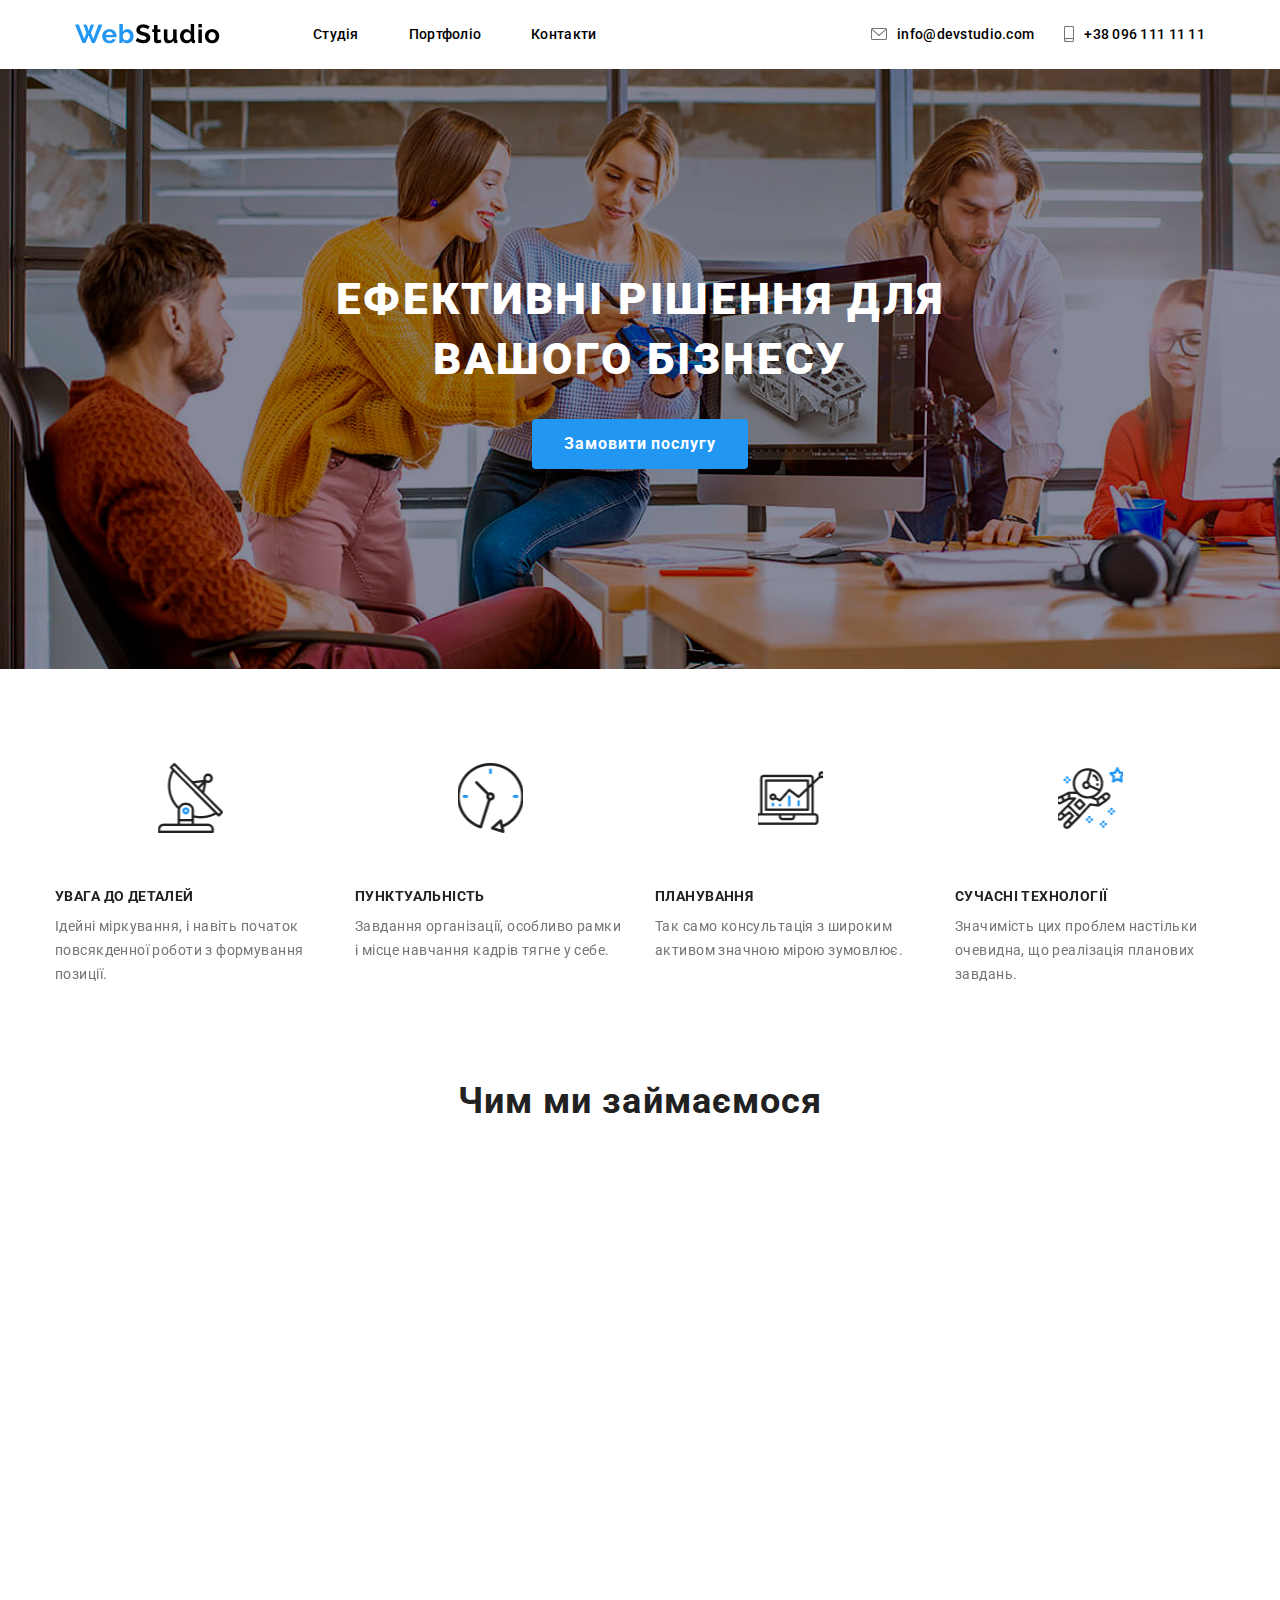
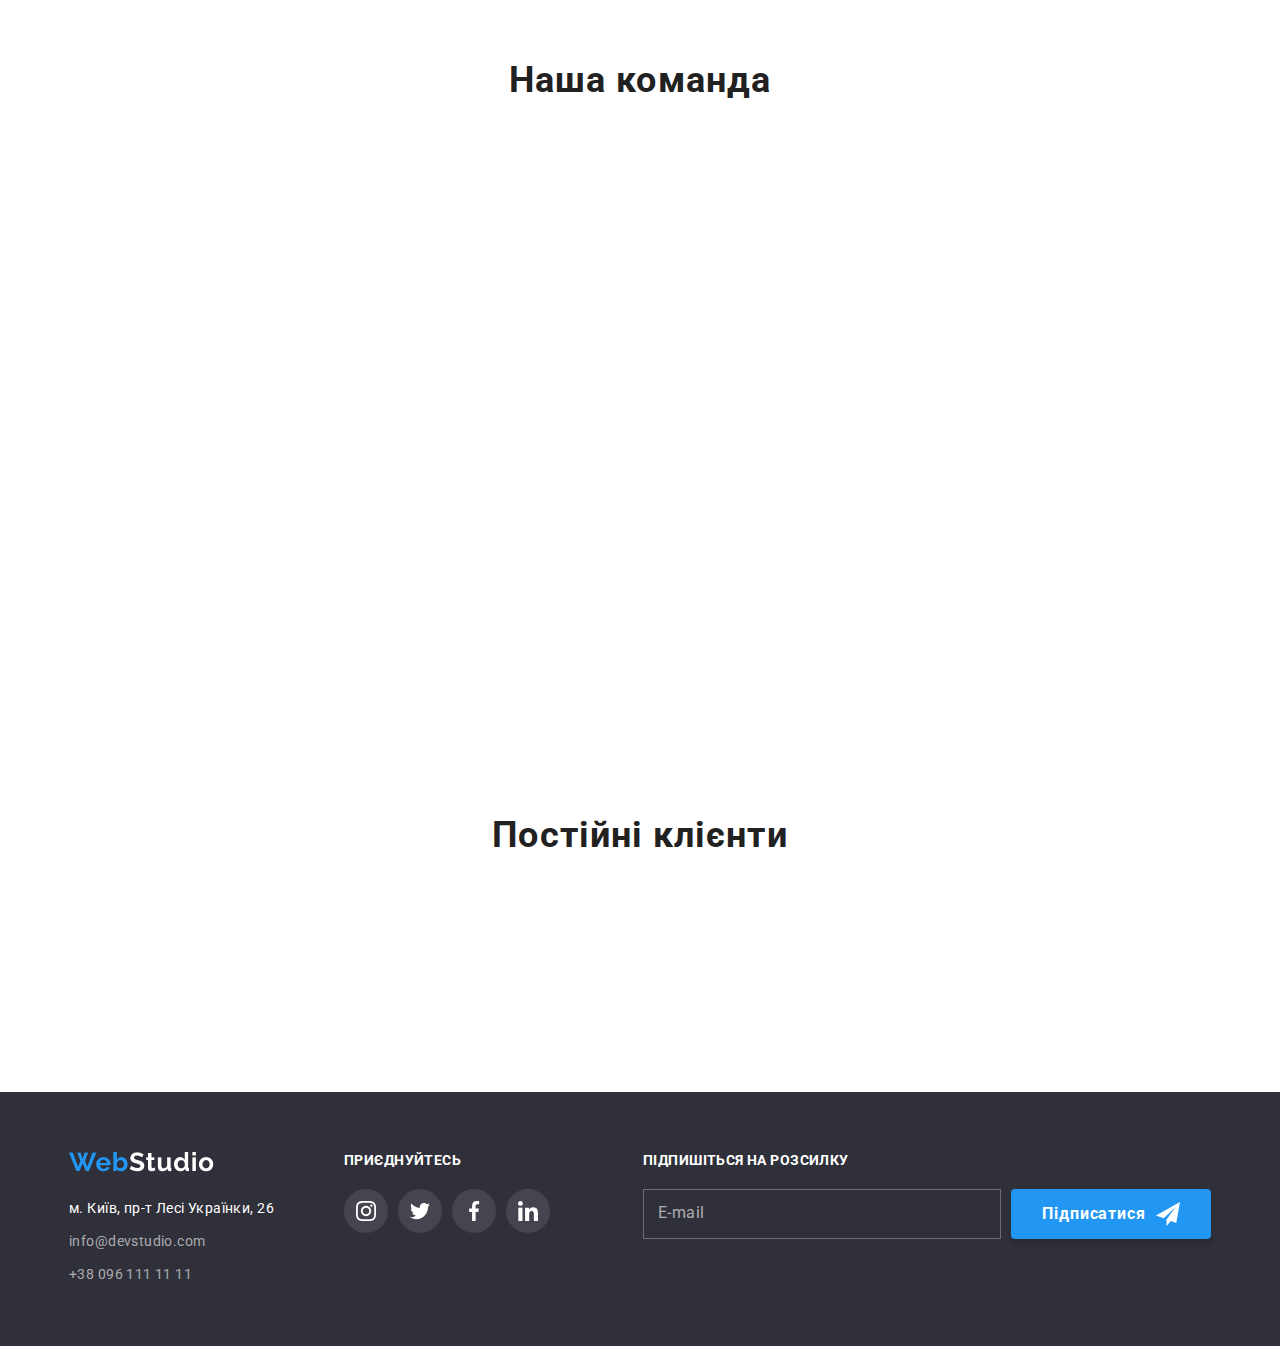
<file: index.html>
<!DOCTYPE html>
<html lang="en">

<head>
    <meta charset="UTF-8">
    <meta name="viewport" content="width=device-width, initial-scale=1.0">
    <title>WebStudioc:\Users\khrys\Downloads\Homework-15 HomePage</title>
    <link rel="stylesheet" href="https://unpkg.com/aos@next/dist/aos.css" />
    <link rel="stylesheet" href="./css/style.css">
</head>

<body>
    <header class="header">
        <div class="header_container">
            <div class="header_leftside">
                <img class="header_leftside--image" src="./images/WebStudio-Logo.png" alt="logo">
                <ul class="header_navigation">
                    <li class="header_navigation--item"><a href="#">Студія</a></li>
                    <li class="header_navigation--item"><a href="./pages/portfolio.html">Портфоліо</a></li>
                    <li class="header_navigation--item"><a href="#our_team">Контакти</a></li>
                </ul>
            </div>
            <div class="header_rigthside">
                <div class="header_rigthside--first">
                    <svg width="16" height="12" viewBox="0 0 16 12" fill="none" xmlns="http://www.w3.org/2000/svg">
                        <path
                            d="M14.5 0H1.50001C0.672854 0 0 0.672853 0 1.50001V10.5C0 11.3271 0.672854 12 1.50001 12H14.5C15.3271 12 16 11.3271 16 10.5V1.50001C16 0.672853 15.3271 0 14.5 0ZM14.5 0.999994C14.5679 0.999994 14.6325 1.01409 14.6916 1.0387L8 6.83838L1.30833 1.0387C1.36742 1.01412 1.43204 0.999994 1.49998 0.999994H14.5ZM14.5 11H1.50001C1.22414 11 0.999996 10.7759 0.999996 10.5V2.09521L7.67236 7.87792C7.76661 7.95944 7.8833 7.99999 8 7.99999C8.1167 7.99999 8.23339 7.95948 8.32764 7.87792L15 2.09521V10.5C15 10.7759 14.7759 11 14.5 11Z"
                            fill="#757575" />
                    </svg>
                    <a href="mailto:info@devstudio.com">info@devstudio.com</a>
                </div>
                <div class="header_rigthside--first">
                    <svg width="10" height="16" viewBox="0 0 10 16" fill="none" xmlns="http://www.w3.org/2000/svg">
                        <path
                            d="M8.5 0H1.5C0.672848 0 0 0.672848 0 1.5V14.5C0 15.3272 0.672848 16 1.5 16H8.5C9.32715 16 10 15.3272 10 14.5V1.5C10 0.672848 9.32715 0 8.5 0ZM1.5 1H8.5C8.77588 1 9 1.22412 9 1.5V12H1V1.5C1 1.22412 1.22412 1 1.5 1ZM8.5 15H1.5C1.22412 15 1 14.7759 1 14.5V13H9V14.5C9 14.7759 8.77588 15 8.5 15Z"
                            fill="#757575" />
                        <path
                            d="M2.35355 13.7389C2.54882 13.9213 2.54882 14.2169 2.35355 14.3992C2.15828 14.5816 1.84172 14.5816 1.64645 14.3992C1.45118 14.2169 1.45118 13.9213 1.64645 13.7389C1.84172 13.5566 2.15828 13.5566 2.35355 13.7389Z"
                            fill="#757575" />
                    </svg>

                    <a href="tel:+380961111111">+38 096 111 11 11</a>
                </div>
                <div class="header_mobile--menu">
                    <img src="./images/wsmenu-burger.svg" alt="Menu">
                    <div class="header_mobile--menu--list">
                        <ul>
                            <li>Студія</li>
                            <li>Портфоліо</li>
                            <li>Контакти</li>
                        </ul>
                    </div>
                </div>
               
            </div>
        </div>
    </header>
    <main class="main">
        <section class="main_first--section">
            <div class="main_container">
                <h1 class="main_first--title">Ефективні рішення для вашого бізнесу</h1>
                <div class="main_first-btn--wrapper">
                    <button class="main_first--button" data-modal-open>Замовити послугу</button>
                </div>
            </div>
        </section>
        <section class="main_second--section">
            <div class="main_container">
                <div class="main_second-cards--wrapper">
                    <div data-aos="fade-up"
                data-aos-anchor-placement="top-bottom" class="main_second--card">
                    <h6 class="main_second--title">УВАГА ДО ДЕТАЛЕЙ</h6>
                    <p class="main_second--text">Ідейні міркування, і навіть початок повсякденної роботи з формування
                        позиції.</p>
                </div>
                <div data-aos="fade-up"
                data-aos-anchor-placement="top-bottom" class="main_second--card">
                    <h6 class="main_second--title">ПУНКТУАЛЬНІСТЬ</h6>
                    <p class="main_second--text">Завдання організації, особливо рамки і місце навчання кадрів тягне у
                        себе.</p>
                </div>
                <div data-aos="fade-up"
                data-aos-anchor-placement="top-bottom" class="main_second--card">
                    <h6 class="main_second--title">ПЛАНУВАННЯ</h6>
                    <p class="main_second--text">Так само консультація з широким активом значною мірою зумовлює.</p>
                </div>
                <div data-aos="fade-up"
                data-aos-anchor-placement="top-bottom" class="main_second--card">
                    <h6 class="main_second--title">СУЧАСНІ ТЕХНОЛОГІЇ</h6>
                    <p class="main_second--text">Значимість цих проблем настільки очевидна, що реалізація планових
                        завдань.</p>
                </div>
                </div>
                
            </div>
        </section>
        <section class="main_third--section">
            <div class="main_container">
                <h3 class="main_third--title">Чим ми займаємося</h3>
                <div class="main_card">
                    <div data-aos="zoom-out-up" class="cards">
                        <img src="./images/leftimage.png" alt="leftimage">
                        <div class="main_text--title">
                            <p class="main_text">Десктопні додатки</p>
                        </div>
                    </div>
                    <div data-aos="zoom-out-up" class="cards">
                        <img src="./images/centerimage.png" alt="centerimage">
                        <div class="main_text--title">
                            <p class="main_text">Мобільні додатки</p>
                        </div>
                    </div>
                    <div data-aos="zoom-out-up" class="cards">
                        <img src="./images/rigthimage.png" alt="rightimage">
                        <div class="main_text--title">
                            <p class="main_text">Дизайнерські рішення</p>
                        </div>
                    </div>
                </div>
            </div>
        </section>
        <section class="main_fourth--section" id="our_team">
            <div class="main_container">
                <h2 class="main_fourth--title">Наша команда</h2>
                <div class="main_fourth--cards">
                    <div data-aos="fade-up-right" class="card">
                        <img src="./images/portret1.jpg" alt="portret1">
                        <h5 class="card_title">Ігор Дем'яненко</h5>
                        <p class="card_text">Product Designer</p>
                        <div class="main_fourth--medias">
                            <svg width="44" height="44" viewBox="0 0 44 44" fill="none"
                                xmlns="http://www.w3.org/2000/svg">
                                <path
                                    d="M44 21.9999C44 28.0751 41.5376 33.5751 37.5564 37.5563C33.5751 41.5375 28.0751 43.9999 22 43.9999C15.9249 43.9999 10.4249 41.5375 6.44365 37.5563C2.46243 33.5751 0 28.0751 0 21.9999C0 15.9248 2.46243 10.4248 6.44365 6.44359C10.4249 2.46237 15.9249 -6.10352e-05 22 -6.10352e-05C28.0751 -6.10352e-05 33.5751 2.46237 37.5564 6.44359C41.5376 10.4248 44 15.9248 44 21.9999Z"
                                    fill="white" />
                                <g clip-path="url(#clip0_11_4439)">
                                    <path
                                        d="M31.9804 17.8801C31.9336 16.8174 31.7617 16.0868 31.5156 15.4537C31.2616 14.7818 30.8709 14.1801 30.359 13.68C29.8589 13.1721 29.2533 12.7774 28.5891 12.5274C27.9524 12.2813 27.2256 12.1094 26.163 12.0626C25.0924 12.0118 24.7525 12 22.0371 12C19.3217 12 18.9818 12.0118 17.9152 12.0586C16.8525 12.1055 16.1219 12.2775 15.489 12.5235C14.8169 12.7774 14.2153 13.1681 13.7152 13.68C13.2073 14.1801 12.8127 14.7857 12.5626 15.4499C12.3164 16.0868 12.1446 16.8134 12.0977 17.8761C12.0469 18.9467 12.0352 19.2866 12.0352 22.002C12.0352 24.7173 12.0469 25.0572 12.0938 26.1239C12.1406 27.1865 12.3126 27.9171 12.5588 28.5502C12.8127 29.2221 13.2073 29.8238 13.7152 30.3239C14.2153 30.8318 14.8209 31.2265 15.4851 31.4765C16.1219 31.7226 16.8486 31.8945 17.9114 31.9413C18.9779 31.9883 19.3179 31.9999 22.0333 31.9999C24.7487 31.9999 25.0885 31.9883 26.1552 31.9413C27.2179 31.8945 27.9484 31.7226 28.5813 31.4765C29.9254 30.9568 30.9881 29.8941 31.5078 28.5502C31.7538 27.9133 31.9258 27.1865 31.9727 26.1239C32.0195 25.0572 32.0313 24.7173 32.0313 22.002C32.0313 19.2866 32.0273 18.9467 31.9804 17.8801ZM30.1794 26.0457C30.1364 27.0225 29.9723 27.5499 29.8356 27.9015C29.4995 28.7728 28.808 29.4643 27.9367 29.8004C27.5851 29.9372 27.0538 30.1012 26.0809 30.1441C25.026 30.1911 24.7096 30.2027 22.0411 30.2027C19.3726 30.2027 19.0522 30.1911 18.0011 30.1441C17.0244 30.1012 16.4969 29.9372 16.1453 29.8004C15.7117 29.6402 15.317 29.3862 14.9967 29.0541C14.6646 28.7298 14.4106 28.3391 14.2504 27.9055C14.1137 27.5539 13.9496 27.0225 13.9067 26.0497C13.8597 24.9948 13.8481 24.6783 13.8481 22.0097C13.8481 19.3412 13.8597 19.0209 13.9067 17.9699C13.9496 16.9932 14.1137 16.4657 14.2504 16.1141C14.4106 15.6804 14.6646 15.2859 15.0007 14.9654C15.3248 14.6333 15.7155 14.3793 16.1493 14.2192C16.5009 14.0825 17.0323 13.9184 18.0051 13.8754C19.06 13.8285 19.3765 13.8168 22.0449 13.8168C24.7174 13.8168 25.0337 13.8285 26.0848 13.8754C27.0616 13.9184 27.589 14.0825 27.9407 14.2192C28.3742 14.3793 28.7689 14.6333 29.0893 14.9654C29.4213 15.2897 29.6753 15.6804 29.8356 16.1141C29.9723 16.4657 30.1364 16.997 30.1794 17.9699C30.2263 19.0248 30.238 19.3412 30.238 22.0097C30.238 24.6783 30.2263 24.9908 30.1794 26.0457Z"
                                        fill="#AFB1B8" />
                                    <path
                                        d="M22.0371 16.8642C19.2007 16.8642 16.8994 19.1654 16.8994 22.0019C16.8994 24.8385 19.2007 27.1396 22.0371 27.1396C24.8737 27.1396 27.1749 24.8385 27.1749 22.0019C27.1749 19.1654 24.8737 16.8642 22.0371 16.8642ZM22.0371 25.3346C20.197 25.3346 18.7044 23.8422 18.7044 22.0019C18.7044 20.1617 20.197 18.6692 22.0371 18.6692C23.8774 18.6692 25.3698 20.1617 25.3698 22.0019C25.3698 23.8422 23.8774 25.3346 22.0371 25.3346Z"
                                        fill="#AFB1B8" />
                                    <path
                                        d="M28.5775 16.6611C28.5775 17.3235 28.0404 17.8605 27.3779 17.8605C26.7155 17.8605 26.1785 17.3235 26.1785 16.6611C26.1785 15.9986 26.7155 15.4617 27.3779 15.4617C28.0404 15.4617 28.5775 15.9986 28.5775 16.6611Z"
                                        fill="#AFB1B8" />
                                </g>
                                <defs>
                                    <clipPath id="clip0_11_4439">
                                        <rect width="20" height="20" fill="white" transform="translate(12 12)" />
                                    </clipPath>
                                </defs>
                            </svg>
                            <svg width="44" height="44" viewBox="0 0 44 44" fill="none"
                                xmlns="http://www.w3.org/2000/svg">
                                <path
                                    d="M44 21.9999C44 28.0751 41.5376 33.5751 37.5564 37.5563C33.5751 41.5375 28.0751 43.9999 22 43.9999C15.9249 43.9999 10.4249 41.5375 6.44365 37.5563C2.46243 33.5751 0 28.0751 0 21.9999C0 15.9248 2.46243 10.4248 6.44365 6.44359C10.4249 2.46237 15.9249 -6.10352e-05 22 -6.10352e-05C28.0751 -6.10352e-05 33.5751 2.46237 37.5564 6.44359C41.5376 10.4248 44 15.9248 44 21.9999Z"
                                    fill="white" />
                                <g clip-path="url(#clip0_11_4433)">
                                    <path
                                        d="M32 15.7988C31.2563 16.125 30.4637 16.3412 29.6375 16.4462C30.4875 15.9388 31.1363 15.1412 31.4412 14.18C30.6488 14.6525 29.7738 14.9863 28.8412 15.1725C28.0887 14.3713 27.0162 13.875 25.8462 13.875C23.5763 13.875 21.7487 15.7175 21.7487 17.9763C21.7487 18.3012 21.7762 18.6137 21.8438 18.9112C18.435 18.745 15.4188 17.1113 13.3925 14.6225C13.0387 15.2363 12.8313 15.9388 12.8313 16.695C12.8313 18.115 13.5625 19.3737 14.6525 20.1025C13.9937 20.09 13.3475 19.8988 12.8 19.5975C12.8 19.61 12.8 19.6262 12.8 19.6425C12.8 21.635 14.2212 23.29 16.085 23.6712C15.7512 23.7625 15.3875 23.8062 15.01 23.8062C14.7475 23.8062 14.4825 23.7913 14.2337 23.7362C14.765 25.36 16.2725 26.5538 18.065 26.5925C16.67 27.6838 14.8988 28.3412 12.9813 28.3412C12.645 28.3412 12.3225 28.3263 12 28.285C13.8162 29.4563 15.9688 30.125 18.29 30.125C25.835 30.125 29.96 23.875 29.96 18.4575C29.96 18.2762 29.9538 18.1013 29.945 17.9275C30.7588 17.35 31.4425 16.6288 32 15.7988Z"
                                        fill="#AFB1B8" />
                                </g>
                                <defs>
                                    <clipPath id="clip0_11_4433">
                                        <rect width="20" height="20" fill="white" transform="translate(12 12)" />
                                    </clipPath>
                                </defs>
                            </svg>
                            <svg width="44" height="44" viewBox="0 0 44 44" fill="none"
                                xmlns="http://www.w3.org/2000/svg">
                                <path
                                    d="M44 21.9999C44 28.0751 41.5376 33.5751 37.5564 37.5563C33.5751 41.5375 28.0751 43.9999 22 43.9999C15.9249 43.9999 10.4249 41.5375 6.44365 37.5563C2.46243 33.5751 0 28.0751 0 21.9999C0 15.9248 2.46243 10.4248 6.44365 6.44359C10.4249 2.46237 15.9249 -6.10352e-05 22 -6.10352e-05C28.0751 -6.10352e-05 33.5751 2.46237 37.5564 6.44359C41.5376 10.4248 44 15.9248 44 21.9999Z"
                                    fill="white" />
                                <g clip-path="url(#clip0_11_4429)">
                                    <path
                                        d="M25.3309 15.3208H27.1567V12.1408C26.8417 12.0975 25.7584 12 24.4967 12C21.8642 12 20.0609 13.6558 20.0609 16.6992V19.5H17.1559V23.055H20.0609V32H23.6226V23.0558H26.4101L26.8526 19.5008H23.6217V17.0517C23.6226 16.0242 23.8992 15.3208 25.3309 15.3208Z"
                                        fill="#AFB1B8" />
                                </g>
                                <defs>
                                    <clipPath id="clip0_11_4429">
                                        <rect width="20" height="20" fill="white" transform="translate(12 12)" />
                                    </clipPath>
                                </defs>
                            </svg>
                            <svg width="44" height="44" viewBox="0 0 44 44" fill="none"
                                xmlns="http://www.w3.org/2000/svg">
                                <path
                                    d="M44 21.9999C44 28.0751 41.5376 33.5751 37.5564 37.5563C33.5751 41.5375 28.0751 43.9999 22 43.9999C15.9249 43.9999 10.4249 41.5375 6.44365 37.5563C2.46243 33.5751 0 28.0751 0 21.9999C0 15.9248 2.46243 10.4248 6.44365 6.44359C10.4249 2.46237 15.9249 -6.10352e-05 22 -6.10352e-05C28.0751 -6.10352e-05 33.5751 2.46237 37.5564 6.44359C41.5376 10.4248 44 15.9248 44 21.9999Z"
                                    fill="white" />
                                <g clip-path="url(#clip0_11_4423)">
                                    <path
                                        d="M31.995 32V31.9992H32V24.6642C32 21.0759 31.2275 18.3117 27.0325 18.3117C25.0158 18.3117 23.6625 19.4184 23.11 20.4675H23.0517V18.6467H19.0742V31.9992H23.2158V25.3875C23.2158 23.6467 23.5458 21.9634 25.7017 21.9634C27.8258 21.9634 27.8575 23.95 27.8575 25.4992V32H31.995Z"
                                        fill="#AFB1B8" />
                                    <path d="M12.33 18.6475H16.4767V32H12.33V18.6475Z" fill="#AFB1B8" />
                                    <path
                                        d="M14.4017 12C13.0758 12 12 13.0758 12 14.4017C12 15.7275 13.0758 16.8258 14.4017 16.8258C15.7275 16.8258 16.8033 15.7275 16.8033 14.4017C16.8025 13.0758 15.7267 12 14.4017 12V12Z"
                                        fill="#AFB1B8" />
                                </g>
                                <defs>
                                    <clipPath id="clip0_11_4423">
                                        <rect width="20" height="20" fill="white" transform="translate(12 12)" />
                                    </clipPath>
                                </defs>
                            </svg>
                        </div>
                    </div>
                    <div data-aos="fade-up-right" class="card">
                        <img src="./images/portret2.jpg" alt="portret2">
                        <h5 class="card_title">Ольга Рєпіна</h5>
                        <p class="card_text">Frontend Developer</p>
                        <div class="main_fourth--medias">
                            <svg width="44" height="44" viewBox="0 0 44 44" fill="none"
                                xmlns="http://www.w3.org/2000/svg">
                                <path
                                    d="M44 21.9999C44 28.0751 41.5376 33.5751 37.5564 37.5563C33.5751 41.5375 28.0751 43.9999 22 43.9999C15.9249 43.9999 10.4249 41.5375 6.44365 37.5563C2.46243 33.5751 0 28.0751 0 21.9999C0 15.9248 2.46243 10.4248 6.44365 6.44359C10.4249 2.46237 15.9249 -6.10352e-05 22 -6.10352e-05C28.0751 -6.10352e-05 33.5751 2.46237 37.5564 6.44359C41.5376 10.4248 44 15.9248 44 21.9999Z"
                                    fill="white" />
                                <g clip-path="url(#clip0_11_4439)">
                                    <path
                                        d="M31.9804 17.8801C31.9336 16.8174 31.7617 16.0868 31.5156 15.4537C31.2616 14.7818 30.8709 14.1801 30.359 13.68C29.8589 13.1721 29.2533 12.7774 28.5891 12.5274C27.9524 12.2813 27.2256 12.1094 26.163 12.0626C25.0924 12.0118 24.7525 12 22.0371 12C19.3217 12 18.9818 12.0118 17.9152 12.0586C16.8525 12.1055 16.1219 12.2775 15.489 12.5235C14.8169 12.7774 14.2153 13.1681 13.7152 13.68C13.2073 14.1801 12.8127 14.7857 12.5626 15.4499C12.3164 16.0868 12.1446 16.8134 12.0977 17.8761C12.0469 18.9467 12.0352 19.2866 12.0352 22.002C12.0352 24.7173 12.0469 25.0572 12.0938 26.1239C12.1406 27.1865 12.3126 27.9171 12.5588 28.5502C12.8127 29.2221 13.2073 29.8238 13.7152 30.3239C14.2153 30.8318 14.8209 31.2265 15.4851 31.4765C16.1219 31.7226 16.8486 31.8945 17.9114 31.9413C18.9779 31.9883 19.3179 31.9999 22.0333 31.9999C24.7487 31.9999 25.0885 31.9883 26.1552 31.9413C27.2179 31.8945 27.9484 31.7226 28.5813 31.4765C29.9254 30.9568 30.9881 29.8941 31.5078 28.5502C31.7538 27.9133 31.9258 27.1865 31.9727 26.1239C32.0195 25.0572 32.0313 24.7173 32.0313 22.002C32.0313 19.2866 32.0273 18.9467 31.9804 17.8801ZM30.1794 26.0457C30.1364 27.0225 29.9723 27.5499 29.8356 27.9015C29.4995 28.7728 28.808 29.4643 27.9367 29.8004C27.5851 29.9372 27.0538 30.1012 26.0809 30.1441C25.026 30.1911 24.7096 30.2027 22.0411 30.2027C19.3726 30.2027 19.0522 30.1911 18.0011 30.1441C17.0244 30.1012 16.4969 29.9372 16.1453 29.8004C15.7117 29.6402 15.317 29.3862 14.9967 29.0541C14.6646 28.7298 14.4106 28.3391 14.2504 27.9055C14.1137 27.5539 13.9496 27.0225 13.9067 26.0497C13.8597 24.9948 13.8481 24.6783 13.8481 22.0097C13.8481 19.3412 13.8597 19.0209 13.9067 17.9699C13.9496 16.9932 14.1137 16.4657 14.2504 16.1141C14.4106 15.6804 14.6646 15.2859 15.0007 14.9654C15.3248 14.6333 15.7155 14.3793 16.1493 14.2192C16.5009 14.0825 17.0323 13.9184 18.0051 13.8754C19.06 13.8285 19.3765 13.8168 22.0449 13.8168C24.7174 13.8168 25.0337 13.8285 26.0848 13.8754C27.0616 13.9184 27.589 14.0825 27.9407 14.2192C28.3742 14.3793 28.7689 14.6333 29.0893 14.9654C29.4213 15.2897 29.6753 15.6804 29.8356 16.1141C29.9723 16.4657 30.1364 16.997 30.1794 17.9699C30.2263 19.0248 30.238 19.3412 30.238 22.0097C30.238 24.6783 30.2263 24.9908 30.1794 26.0457Z"
                                        fill="#AFB1B8" />
                                    <path
                                        d="M22.0371 16.8642C19.2007 16.8642 16.8994 19.1654 16.8994 22.0019C16.8994 24.8385 19.2007 27.1396 22.0371 27.1396C24.8737 27.1396 27.1749 24.8385 27.1749 22.0019C27.1749 19.1654 24.8737 16.8642 22.0371 16.8642ZM22.0371 25.3346C20.197 25.3346 18.7044 23.8422 18.7044 22.0019C18.7044 20.1617 20.197 18.6692 22.0371 18.6692C23.8774 18.6692 25.3698 20.1617 25.3698 22.0019C25.3698 23.8422 23.8774 25.3346 22.0371 25.3346Z"
                                        fill="#AFB1B8" />
                                    <path
                                        d="M28.5775 16.6611C28.5775 17.3235 28.0404 17.8605 27.3779 17.8605C26.7155 17.8605 26.1785 17.3235 26.1785 16.6611C26.1785 15.9986 26.7155 15.4617 27.3779 15.4617C28.0404 15.4617 28.5775 15.9986 28.5775 16.6611Z"
                                        fill="#AFB1B8" />
                                </g>
                                <defs>
                                    <clipPath id="clip0_11_4439">
                                        <rect width="20" height="20" fill="white" transform="translate(12 12)" />
                                    </clipPath>
                                </defs>
                            </svg>
                            <svg width="44" height="44" viewBox="0 0 44 44" fill="none"
                                xmlns="http://www.w3.org/2000/svg">
                                <path
                                    d="M44 21.9999C44 28.0751 41.5376 33.5751 37.5564 37.5563C33.5751 41.5375 28.0751 43.9999 22 43.9999C15.9249 43.9999 10.4249 41.5375 6.44365 37.5563C2.46243 33.5751 0 28.0751 0 21.9999C0 15.9248 2.46243 10.4248 6.44365 6.44359C10.4249 2.46237 15.9249 -6.10352e-05 22 -6.10352e-05C28.0751 -6.10352e-05 33.5751 2.46237 37.5564 6.44359C41.5376 10.4248 44 15.9248 44 21.9999Z"
                                    fill="white" />
                                <g clip-path="url(#clip0_11_4433)">
                                    <path
                                        d="M32 15.7988C31.2563 16.125 30.4637 16.3412 29.6375 16.4462C30.4875 15.9388 31.1363 15.1412 31.4412 14.18C30.6488 14.6525 29.7738 14.9863 28.8412 15.1725C28.0887 14.3713 27.0162 13.875 25.8462 13.875C23.5763 13.875 21.7487 15.7175 21.7487 17.9763C21.7487 18.3012 21.7762 18.6137 21.8438 18.9112C18.435 18.745 15.4188 17.1113 13.3925 14.6225C13.0387 15.2363 12.8313 15.9388 12.8313 16.695C12.8313 18.115 13.5625 19.3737 14.6525 20.1025C13.9937 20.09 13.3475 19.8988 12.8 19.5975C12.8 19.61 12.8 19.6262 12.8 19.6425C12.8 21.635 14.2212 23.29 16.085 23.6712C15.7512 23.7625 15.3875 23.8062 15.01 23.8062C14.7475 23.8062 14.4825 23.7913 14.2337 23.7362C14.765 25.36 16.2725 26.5538 18.065 26.5925C16.67 27.6838 14.8988 28.3412 12.9813 28.3412C12.645 28.3412 12.3225 28.3263 12 28.285C13.8162 29.4563 15.9688 30.125 18.29 30.125C25.835 30.125 29.96 23.875 29.96 18.4575C29.96 18.2762 29.9538 18.1013 29.945 17.9275C30.7588 17.35 31.4425 16.6288 32 15.7988Z"
                                        fill="#AFB1B8" />
                                </g>
                                <defs>
                                    <clipPath id="clip0_11_4433">
                                        <rect width="20" height="20" fill="white" transform="translate(12 12)" />
                                    </clipPath>
                                </defs>
                            </svg>
                            <svg width="44" height="44" viewBox="0 0 44 44" fill="none"
                                xmlns="http://www.w3.org/2000/svg">
                                <path
                                    d="M44 21.9999C44 28.0751 41.5376 33.5751 37.5564 37.5563C33.5751 41.5375 28.0751 43.9999 22 43.9999C15.9249 43.9999 10.4249 41.5375 6.44365 37.5563C2.46243 33.5751 0 28.0751 0 21.9999C0 15.9248 2.46243 10.4248 6.44365 6.44359C10.4249 2.46237 15.9249 -6.10352e-05 22 -6.10352e-05C28.0751 -6.10352e-05 33.5751 2.46237 37.5564 6.44359C41.5376 10.4248 44 15.9248 44 21.9999Z"
                                    fill="white" />
                                <g clip-path="url(#clip0_11_4429)">
                                    <path
                                        d="M25.3309 15.3208H27.1567V12.1408C26.8417 12.0975 25.7584 12 24.4967 12C21.8642 12 20.0609 13.6558 20.0609 16.6992V19.5H17.1559V23.055H20.0609V32H23.6226V23.0558H26.4101L26.8526 19.5008H23.6217V17.0517C23.6226 16.0242 23.8992 15.3208 25.3309 15.3208Z"
                                        fill="#AFB1B8" />
                                </g>
                                <defs>
                                    <clipPath id="clip0_11_4429">
                                        <rect width="20" height="20" fill="white" transform="translate(12 12)" />
                                    </clipPath>
                                </defs>
                            </svg>
                            <svg width="44" height="44" viewBox="0 0 44 44" fill="none"
                                xmlns="http://www.w3.org/2000/svg">
                                <path
                                    d="M44 21.9999C44 28.0751 41.5376 33.5751 37.5564 37.5563C33.5751 41.5375 28.0751 43.9999 22 43.9999C15.9249 43.9999 10.4249 41.5375 6.44365 37.5563C2.46243 33.5751 0 28.0751 0 21.9999C0 15.9248 2.46243 10.4248 6.44365 6.44359C10.4249 2.46237 15.9249 -6.10352e-05 22 -6.10352e-05C28.0751 -6.10352e-05 33.5751 2.46237 37.5564 6.44359C41.5376 10.4248 44 15.9248 44 21.9999Z"
                                    fill="white" />
                                <g clip-path="url(#clip0_11_4423)">
                                    <path
                                        d="M31.995 32V31.9992H32V24.6642C32 21.0759 31.2275 18.3117 27.0325 18.3117C25.0158 18.3117 23.6625 19.4184 23.11 20.4675H23.0517V18.6467H19.0742V31.9992H23.2158V25.3875C23.2158 23.6467 23.5458 21.9634 25.7017 21.9634C27.8258 21.9634 27.8575 23.95 27.8575 25.4992V32H31.995Z"
                                        fill="#AFB1B8" />
                                    <path d="M12.33 18.6475H16.4767V32H12.33V18.6475Z" fill="#AFB1B8" />
                                    <path
                                        d="M14.4017 12C13.0758 12 12 13.0758 12 14.4017C12 15.7275 13.0758 16.8258 14.4017 16.8258C15.7275 16.8258 16.8033 15.7275 16.8033 14.4017C16.8025 13.0758 15.7267 12 14.4017 12V12Z"
                                        fill="#AFB1B8" />
                                </g>
                                <defs>
                                    <clipPath id="clip0_11_4423">
                                        <rect width="20" height="20" fill="white" transform="translate(12 12)" />
                                    </clipPath>
                                </defs>
                            </svg>
                        </div>
                    </div>
                    <div data-aos="fade-up-right" class="card">
                        <img src="./images/portret3.jpg" alt="portret3">
                        <h5 class="card_title">Микола Тарасов</h5>
                        <p class="card_text">Marketing</p>
                        <div class="main_fourth--medias">
                            <svg width="44" height="44" viewBox="0 0 44 44" fill="none"
                                xmlns="http://www.w3.org/2000/svg">
                                <path
                                    d="M44 21.9999C44 28.0751 41.5376 33.5751 37.5564 37.5563C33.5751 41.5375 28.0751 43.9999 22 43.9999C15.9249 43.9999 10.4249 41.5375 6.44365 37.5563C2.46243 33.5751 0 28.0751 0 21.9999C0 15.9248 2.46243 10.4248 6.44365 6.44359C10.4249 2.46237 15.9249 -6.10352e-05 22 -6.10352e-05C28.0751 -6.10352e-05 33.5751 2.46237 37.5564 6.44359C41.5376 10.4248 44 15.9248 44 21.9999Z"
                                    fill="white" />
                                <g clip-path="url(#clip0_11_4439)">
                                    <path
                                        d="M31.9804 17.8801C31.9336 16.8174 31.7617 16.0868 31.5156 15.4537C31.2616 14.7818 30.8709 14.1801 30.359 13.68C29.8589 13.1721 29.2533 12.7774 28.5891 12.5274C27.9524 12.2813 27.2256 12.1094 26.163 12.0626C25.0924 12.0118 24.7525 12 22.0371 12C19.3217 12 18.9818 12.0118 17.9152 12.0586C16.8525 12.1055 16.1219 12.2775 15.489 12.5235C14.8169 12.7774 14.2153 13.1681 13.7152 13.68C13.2073 14.1801 12.8127 14.7857 12.5626 15.4499C12.3164 16.0868 12.1446 16.8134 12.0977 17.8761C12.0469 18.9467 12.0352 19.2866 12.0352 22.002C12.0352 24.7173 12.0469 25.0572 12.0938 26.1239C12.1406 27.1865 12.3126 27.9171 12.5588 28.5502C12.8127 29.2221 13.2073 29.8238 13.7152 30.3239C14.2153 30.8318 14.8209 31.2265 15.4851 31.4765C16.1219 31.7226 16.8486 31.8945 17.9114 31.9413C18.9779 31.9883 19.3179 31.9999 22.0333 31.9999C24.7487 31.9999 25.0885 31.9883 26.1552 31.9413C27.2179 31.8945 27.9484 31.7226 28.5813 31.4765C29.9254 30.9568 30.9881 29.8941 31.5078 28.5502C31.7538 27.9133 31.9258 27.1865 31.9727 26.1239C32.0195 25.0572 32.0313 24.7173 32.0313 22.002C32.0313 19.2866 32.0273 18.9467 31.9804 17.8801ZM30.1794 26.0457C30.1364 27.0225 29.9723 27.5499 29.8356 27.9015C29.4995 28.7728 28.808 29.4643 27.9367 29.8004C27.5851 29.9372 27.0538 30.1012 26.0809 30.1441C25.026 30.1911 24.7096 30.2027 22.0411 30.2027C19.3726 30.2027 19.0522 30.1911 18.0011 30.1441C17.0244 30.1012 16.4969 29.9372 16.1453 29.8004C15.7117 29.6402 15.317 29.3862 14.9967 29.0541C14.6646 28.7298 14.4106 28.3391 14.2504 27.9055C14.1137 27.5539 13.9496 27.0225 13.9067 26.0497C13.8597 24.9948 13.8481 24.6783 13.8481 22.0097C13.8481 19.3412 13.8597 19.0209 13.9067 17.9699C13.9496 16.9932 14.1137 16.4657 14.2504 16.1141C14.4106 15.6804 14.6646 15.2859 15.0007 14.9654C15.3248 14.6333 15.7155 14.3793 16.1493 14.2192C16.5009 14.0825 17.0323 13.9184 18.0051 13.8754C19.06 13.8285 19.3765 13.8168 22.0449 13.8168C24.7174 13.8168 25.0337 13.8285 26.0848 13.8754C27.0616 13.9184 27.589 14.0825 27.9407 14.2192C28.3742 14.3793 28.7689 14.6333 29.0893 14.9654C29.4213 15.2897 29.6753 15.6804 29.8356 16.1141C29.9723 16.4657 30.1364 16.997 30.1794 17.9699C30.2263 19.0248 30.238 19.3412 30.238 22.0097C30.238 24.6783 30.2263 24.9908 30.1794 26.0457Z"
                                        fill="#AFB1B8" />
                                    <path
                                        d="M22.0371 16.8642C19.2007 16.8642 16.8994 19.1654 16.8994 22.0019C16.8994 24.8385 19.2007 27.1396 22.0371 27.1396C24.8737 27.1396 27.1749 24.8385 27.1749 22.0019C27.1749 19.1654 24.8737 16.8642 22.0371 16.8642ZM22.0371 25.3346C20.197 25.3346 18.7044 23.8422 18.7044 22.0019C18.7044 20.1617 20.197 18.6692 22.0371 18.6692C23.8774 18.6692 25.3698 20.1617 25.3698 22.0019C25.3698 23.8422 23.8774 25.3346 22.0371 25.3346Z"
                                        fill="#AFB1B8" />
                                    <path
                                        d="M28.5775 16.6611C28.5775 17.3235 28.0404 17.8605 27.3779 17.8605C26.7155 17.8605 26.1785 17.3235 26.1785 16.6611C26.1785 15.9986 26.7155 15.4617 27.3779 15.4617C28.0404 15.4617 28.5775 15.9986 28.5775 16.6611Z"
                                        fill="#AFB1B8" />
                                </g>
                                <defs>
                                    <clipPath id="clip0_11_4439">
                                        <rect width="20" height="20" fill="white" transform="translate(12 12)" />
                                    </clipPath>
                                </defs>
                            </svg>
                            <svg width="44" height="44" viewBox="0 0 44 44" fill="none"
                                xmlns="http://www.w3.org/2000/svg">
                                <path
                                    d="M44 21.9999C44 28.0751 41.5376 33.5751 37.5564 37.5563C33.5751 41.5375 28.0751 43.9999 22 43.9999C15.9249 43.9999 10.4249 41.5375 6.44365 37.5563C2.46243 33.5751 0 28.0751 0 21.9999C0 15.9248 2.46243 10.4248 6.44365 6.44359C10.4249 2.46237 15.9249 -6.10352e-05 22 -6.10352e-05C28.0751 -6.10352e-05 33.5751 2.46237 37.5564 6.44359C41.5376 10.4248 44 15.9248 44 21.9999Z"
                                    fill="white" />
                                <g clip-path="url(#clip0_11_4433)">
                                    <path
                                        d="M32 15.7988C31.2563 16.125 30.4637 16.3412 29.6375 16.4462C30.4875 15.9388 31.1363 15.1412 31.4412 14.18C30.6488 14.6525 29.7738 14.9863 28.8412 15.1725C28.0887 14.3713 27.0162 13.875 25.8462 13.875C23.5763 13.875 21.7487 15.7175 21.7487 17.9763C21.7487 18.3012 21.7762 18.6137 21.8438 18.9112C18.435 18.745 15.4188 17.1113 13.3925 14.6225C13.0387 15.2363 12.8313 15.9388 12.8313 16.695C12.8313 18.115 13.5625 19.3737 14.6525 20.1025C13.9937 20.09 13.3475 19.8988 12.8 19.5975C12.8 19.61 12.8 19.6262 12.8 19.6425C12.8 21.635 14.2212 23.29 16.085 23.6712C15.7512 23.7625 15.3875 23.8062 15.01 23.8062C14.7475 23.8062 14.4825 23.7913 14.2337 23.7362C14.765 25.36 16.2725 26.5538 18.065 26.5925C16.67 27.6838 14.8988 28.3412 12.9813 28.3412C12.645 28.3412 12.3225 28.3263 12 28.285C13.8162 29.4563 15.9688 30.125 18.29 30.125C25.835 30.125 29.96 23.875 29.96 18.4575C29.96 18.2762 29.9538 18.1013 29.945 17.9275C30.7588 17.35 31.4425 16.6288 32 15.7988Z"
                                        fill="#AFB1B8" />
                                </g>
                                <defs>
                                    <clipPath id="clip0_11_4433">
                                        <rect width="20" height="20" fill="white" transform="translate(12 12)" />
                                    </clipPath>
                                </defs>
                            </svg>
                            <svg width="44" height="44" viewBox="0 0 44 44" fill="none"
                                xmlns="http://www.w3.org/2000/svg">
                                <path
                                    d="M44 21.9999C44 28.0751 41.5376 33.5751 37.5564 37.5563C33.5751 41.5375 28.0751 43.9999 22 43.9999C15.9249 43.9999 10.4249 41.5375 6.44365 37.5563C2.46243 33.5751 0 28.0751 0 21.9999C0 15.9248 2.46243 10.4248 6.44365 6.44359C10.4249 2.46237 15.9249 -6.10352e-05 22 -6.10352e-05C28.0751 -6.10352e-05 33.5751 2.46237 37.5564 6.44359C41.5376 10.4248 44 15.9248 44 21.9999Z"
                                    fill="white" />
                                <g clip-path="url(#clip0_11_4429)">
                                    <path
                                        d="M25.3309 15.3208H27.1567V12.1408C26.8417 12.0975 25.7584 12 24.4967 12C21.8642 12 20.0609 13.6558 20.0609 16.6992V19.5H17.1559V23.055H20.0609V32H23.6226V23.0558H26.4101L26.8526 19.5008H23.6217V17.0517C23.6226 16.0242 23.8992 15.3208 25.3309 15.3208Z"
                                        fill="#AFB1B8" />
                                </g>
                                <defs>
                                    <clipPath id="clip0_11_4429">
                                        <rect width="20" height="20" fill="white" transform="translate(12 12)" />
                                    </clipPath>
                                </defs>
                            </svg>
                            <svg width="44" height="44" viewBox="0 0 44 44" fill="none"
                                xmlns="http://www.w3.org/2000/svg">
                                <path
                                    d="M44 21.9999C44 28.0751 41.5376 33.5751 37.5564 37.5563C33.5751 41.5375 28.0751 43.9999 22 43.9999C15.9249 43.9999 10.4249 41.5375 6.44365 37.5563C2.46243 33.5751 0 28.0751 0 21.9999C0 15.9248 2.46243 10.4248 6.44365 6.44359C10.4249 2.46237 15.9249 -6.10352e-05 22 -6.10352e-05C28.0751 -6.10352e-05 33.5751 2.46237 37.5564 6.44359C41.5376 10.4248 44 15.9248 44 21.9999Z"
                                    fill="white" />
                                <g clip-path="url(#clip0_11_4423)">
                                    <path
                                        d="M31.995 32V31.9992H32V24.6642C32 21.0759 31.2275 18.3117 27.0325 18.3117C25.0158 18.3117 23.6625 19.4184 23.11 20.4675H23.0517V18.6467H19.0742V31.9992H23.2158V25.3875C23.2158 23.6467 23.5458 21.9634 25.7017 21.9634C27.8258 21.9634 27.8575 23.95 27.8575 25.4992V32H31.995Z"
                                        fill="#AFB1B8" />
                                    <path d="M12.33 18.6475H16.4767V32H12.33V18.6475Z" fill="#AFB1B8" />
                                    <path
                                        d="M14.4017 12C13.0758 12 12 13.0758 12 14.4017C12 15.7275 13.0758 16.8258 14.4017 16.8258C15.7275 16.8258 16.8033 15.7275 16.8033 14.4017C16.8025 13.0758 15.7267 12 14.4017 12V12Z"
                                        fill="#AFB1B8" />
                                </g>
                                <defs>
                                    <clipPath id="clip0_11_4423">
                                        <rect width="20" height="20" fill="white" transform="translate(12 12)" />
                                    </clipPath>
                                </defs>
                            </svg>
                        </div>
                    </div>
                    <div data-aos="fade-up-right" class="card">
                        <img src="./images/portret4.jpg" alt="portret4">
                        <h5 class="card_title">Михайло Єрмаков</h5>
                        <p class="card_text">UI Designer</p>
                        <div class="main_fourth--medias">
                            <svg width="44" height="44" viewBox="0 0 44 44" fill="none"
                                xmlns="http://www.w3.org/2000/svg">
                                <path
                                    d="M44 21.9999C44 28.0751 41.5376 33.5751 37.5564 37.5563C33.5751 41.5375 28.0751 43.9999 22 43.9999C15.9249 43.9999 10.4249 41.5375 6.44365 37.5563C2.46243 33.5751 0 28.0751 0 21.9999C0 15.9248 2.46243 10.4248 6.44365 6.44359C10.4249 2.46237 15.9249 -6.10352e-05 22 -6.10352e-05C28.0751 -6.10352e-05 33.5751 2.46237 37.5564 6.44359C41.5376 10.4248 44 15.9248 44 21.9999Z"
                                    fill="white" />
                                <g clip-path="url(#clip0_11_4439)">
                                    <path
                                        d="M31.9804 17.8801C31.9336 16.8174 31.7617 16.0868 31.5156 15.4537C31.2616 14.7818 30.8709 14.1801 30.359 13.68C29.8589 13.1721 29.2533 12.7774 28.5891 12.5274C27.9524 12.2813 27.2256 12.1094 26.163 12.0626C25.0924 12.0118 24.7525 12 22.0371 12C19.3217 12 18.9818 12.0118 17.9152 12.0586C16.8525 12.1055 16.1219 12.2775 15.489 12.5235C14.8169 12.7774 14.2153 13.1681 13.7152 13.68C13.2073 14.1801 12.8127 14.7857 12.5626 15.4499C12.3164 16.0868 12.1446 16.8134 12.0977 17.8761C12.0469 18.9467 12.0352 19.2866 12.0352 22.002C12.0352 24.7173 12.0469 25.0572 12.0938 26.1239C12.1406 27.1865 12.3126 27.9171 12.5588 28.5502C12.8127 29.2221 13.2073 29.8238 13.7152 30.3239C14.2153 30.8318 14.8209 31.2265 15.4851 31.4765C16.1219 31.7226 16.8486 31.8945 17.9114 31.9413C18.9779 31.9883 19.3179 31.9999 22.0333 31.9999C24.7487 31.9999 25.0885 31.9883 26.1552 31.9413C27.2179 31.8945 27.9484 31.7226 28.5813 31.4765C29.9254 30.9568 30.9881 29.8941 31.5078 28.5502C31.7538 27.9133 31.9258 27.1865 31.9727 26.1239C32.0195 25.0572 32.0313 24.7173 32.0313 22.002C32.0313 19.2866 32.0273 18.9467 31.9804 17.8801ZM30.1794 26.0457C30.1364 27.0225 29.9723 27.5499 29.8356 27.9015C29.4995 28.7728 28.808 29.4643 27.9367 29.8004C27.5851 29.9372 27.0538 30.1012 26.0809 30.1441C25.026 30.1911 24.7096 30.2027 22.0411 30.2027C19.3726 30.2027 19.0522 30.1911 18.0011 30.1441C17.0244 30.1012 16.4969 29.9372 16.1453 29.8004C15.7117 29.6402 15.317 29.3862 14.9967 29.0541C14.6646 28.7298 14.4106 28.3391 14.2504 27.9055C14.1137 27.5539 13.9496 27.0225 13.9067 26.0497C13.8597 24.9948 13.8481 24.6783 13.8481 22.0097C13.8481 19.3412 13.8597 19.0209 13.9067 17.9699C13.9496 16.9932 14.1137 16.4657 14.2504 16.1141C14.4106 15.6804 14.6646 15.2859 15.0007 14.9654C15.3248 14.6333 15.7155 14.3793 16.1493 14.2192C16.5009 14.0825 17.0323 13.9184 18.0051 13.8754C19.06 13.8285 19.3765 13.8168 22.0449 13.8168C24.7174 13.8168 25.0337 13.8285 26.0848 13.8754C27.0616 13.9184 27.589 14.0825 27.9407 14.2192C28.3742 14.3793 28.7689 14.6333 29.0893 14.9654C29.4213 15.2897 29.6753 15.6804 29.8356 16.1141C29.9723 16.4657 30.1364 16.997 30.1794 17.9699C30.2263 19.0248 30.238 19.3412 30.238 22.0097C30.238 24.6783 30.2263 24.9908 30.1794 26.0457Z"
                                        fill="#AFB1B8" />
                                    <path
                                        d="M22.0371 16.8642C19.2007 16.8642 16.8994 19.1654 16.8994 22.0019C16.8994 24.8385 19.2007 27.1396 22.0371 27.1396C24.8737 27.1396 27.1749 24.8385 27.1749 22.0019C27.1749 19.1654 24.8737 16.8642 22.0371 16.8642ZM22.0371 25.3346C20.197 25.3346 18.7044 23.8422 18.7044 22.0019C18.7044 20.1617 20.197 18.6692 22.0371 18.6692C23.8774 18.6692 25.3698 20.1617 25.3698 22.0019C25.3698 23.8422 23.8774 25.3346 22.0371 25.3346Z"
                                        fill="#AFB1B8" />
                                    <path
                                        d="M28.5775 16.6611C28.5775 17.3235 28.0404 17.8605 27.3779 17.8605C26.7155 17.8605 26.1785 17.3235 26.1785 16.6611C26.1785 15.9986 26.7155 15.4617 27.3779 15.4617C28.0404 15.4617 28.5775 15.9986 28.5775 16.6611Z"
                                        fill="#AFB1B8" />
                                </g>
                                <defs>
                                    <clipPath id="clip0_11_4439">
                                        <rect width="20" height="20" fill="white" transform="translate(12 12)" />
                                    </clipPath>
                                </defs>
                            </svg>
                            <svg width="44" height="44" viewBox="0 0 44 44" fill="none"
                                xmlns="http://www.w3.org/2000/svg">
                                <path
                                    d="M44 21.9999C44 28.0751 41.5376 33.5751 37.5564 37.5563C33.5751 41.5375 28.0751 43.9999 22 43.9999C15.9249 43.9999 10.4249 41.5375 6.44365 37.5563C2.46243 33.5751 0 28.0751 0 21.9999C0 15.9248 2.46243 10.4248 6.44365 6.44359C10.4249 2.46237 15.9249 -6.10352e-05 22 -6.10352e-05C28.0751 -6.10352e-05 33.5751 2.46237 37.5564 6.44359C41.5376 10.4248 44 15.9248 44 21.9999Z"
                                    fill="white" />
                                <g clip-path="url(#clip0_11_4433)">
                                    <path
                                        d="M32 15.7988C31.2563 16.125 30.4637 16.3412 29.6375 16.4462C30.4875 15.9388 31.1363 15.1412 31.4412 14.18C30.6488 14.6525 29.7738 14.9863 28.8412 15.1725C28.0887 14.3713 27.0162 13.875 25.8462 13.875C23.5763 13.875 21.7487 15.7175 21.7487 17.9763C21.7487 18.3012 21.7762 18.6137 21.8438 18.9112C18.435 18.745 15.4188 17.1113 13.3925 14.6225C13.0387 15.2363 12.8313 15.9388 12.8313 16.695C12.8313 18.115 13.5625 19.3737 14.6525 20.1025C13.9937 20.09 13.3475 19.8988 12.8 19.5975C12.8 19.61 12.8 19.6262 12.8 19.6425C12.8 21.635 14.2212 23.29 16.085 23.6712C15.7512 23.7625 15.3875 23.8062 15.01 23.8062C14.7475 23.8062 14.4825 23.7913 14.2337 23.7362C14.765 25.36 16.2725 26.5538 18.065 26.5925C16.67 27.6838 14.8988 28.3412 12.9813 28.3412C12.645 28.3412 12.3225 28.3263 12 28.285C13.8162 29.4563 15.9688 30.125 18.29 30.125C25.835 30.125 29.96 23.875 29.96 18.4575C29.96 18.2762 29.9538 18.1013 29.945 17.9275C30.7588 17.35 31.4425 16.6288 32 15.7988Z"
                                        fill="#AFB1B8" />
                                </g>
                                <defs>
                                    <clipPath id="clip0_11_4433">
                                        <rect width="20" height="20" fill="white" transform="translate(12 12)" />
                                    </clipPath>
                                </defs>
                            </svg>
                            <svg width="44" height="44" viewBox="0 0 44 44" fill="none"
                                xmlns="http://www.w3.org/2000/svg">
                                <path
                                    d="M44 21.9999C44 28.0751 41.5376 33.5751 37.5564 37.5563C33.5751 41.5375 28.0751 43.9999 22 43.9999C15.9249 43.9999 10.4249 41.5375 6.44365 37.5563C2.46243 33.5751 0 28.0751 0 21.9999C0 15.9248 2.46243 10.4248 6.44365 6.44359C10.4249 2.46237 15.9249 -6.10352e-05 22 -6.10352e-05C28.0751 -6.10352e-05 33.5751 2.46237 37.5564 6.44359C41.5376 10.4248 44 15.9248 44 21.9999Z"
                                    fill="white" />
                                <g clip-path="url(#clip0_11_4429)">
                                    <path
                                        d="M25.3309 15.3208H27.1567V12.1408C26.8417 12.0975 25.7584 12 24.4967 12C21.8642 12 20.0609 13.6558 20.0609 16.6992V19.5H17.1559V23.055H20.0609V32H23.6226V23.0558H26.4101L26.8526 19.5008H23.6217V17.0517C23.6226 16.0242 23.8992 15.3208 25.3309 15.3208Z"
                                        fill="#AFB1B8" />
                                </g>
                                <defs>
                                    <clipPath id="clip0_11_4429">
                                        <rect width="20" height="20" fill="white" transform="translate(12 12)" />
                                    </clipPath>
                                </defs>
                            </svg>
                            <svg width="44" height="44" viewBox="0 0 44 44" fill="none"
                                xmlns="http://www.w3.org/2000/svg">
                                <path
                                    d="M44 21.9999C44 28.0751 41.5376 33.5751 37.5564 37.5563C33.5751 41.5375 28.0751 43.9999 22 43.9999C15.9249 43.9999 10.4249 41.5375 6.44365 37.5563C2.46243 33.5751 0 28.0751 0 21.9999C0 15.9248 2.46243 10.4248 6.44365 6.44359C10.4249 2.46237 15.9249 -6.10352e-05 22 -6.10352e-05C28.0751 -6.10352e-05 33.5751 2.46237 37.5564 6.44359C41.5376 10.4248 44 15.9248 44 21.9999Z"
                                    fill="white" />
                                <g clip-path="url(#clip0_11_4423)">
                                    <path
                                        d="M31.995 32V31.9992H32V24.6642C32 21.0759 31.2275 18.3117 27.0325 18.3117C25.0158 18.3117 23.6625 19.4184 23.11 20.4675H23.0517V18.6467H19.0742V31.9992H23.2158V25.3875C23.2158 23.6467 23.5458 21.9634 25.7017 21.9634C27.8258 21.9634 27.8575 23.95 27.8575 25.4992V32H31.995Z"
                                        fill="#AFB1B8" />
                                    <path d="M12.33 18.6475H16.4767V32H12.33V18.6475Z" fill="#AFB1B8" />
                                    <path
                                        d="M14.4017 12C13.0758 12 12 13.0758 12 14.4017C12 15.7275 13.0758 16.8258 14.4017 16.8258C15.7275 16.8258 16.8033 15.7275 16.8033 14.4017C16.8025 13.0758 15.7267 12 14.4017 12V12Z"
                                        fill="#AFB1B8" />
                                </g>
                                <defs>
                                    <clipPath id="clip0_11_4423">
                                        <rect width="20" height="20" fill="white" transform="translate(12 12)" />
                                    </clipPath>
                                </defs>
                            </svg>
                        </div>
                    </div>
                </div>
            </div>
        </section>
        <section class="main_fifth--section">
            <div class="main_container">
                <h2 class="main_fifth--title">Постійні клієнти</h2>
                <div data-aos="fade-up"
                data-aos-anchor-placement="bottom-bottom" class="main_fifth--clients">
                    <svg width="170" height="92" viewBox="0 0 170 92" fill="none" xmlns="http://www.w3.org/2000/svg">
                        <rect x="0.5" y="0.5" width="169" height="91" rx="3.5" stroke="#AFB1B8" />
                        <path fill-rule="evenodd" clip-rule="evenodd"
                            d="M70 23L77.0078 29.6341L64 29.6265V61.8137H98V49.507L105 56.1338V23H70ZM97.6924 48.7283L77.8226 29.918H97.6924V48.7283ZM91.5231 57.1055H69.3801V35.4579H70.9453V55.6397H91.5231V57.1055ZM74.6089 66.0991L73.791 67.7837L72.9731 66.0991H72.2871L73.481 68.3452V69.6538H74.1011V68.3452L75.2925 66.0991H74.6089ZM75.6367 69.6538L75.9248 68.8262H77.3018L77.5923 69.6538H78.2368L76.8916 66.0991H76.3374L74.9946 69.6538H75.6367ZM76.6133 66.8535L77.1284 68.3281H76.0981L76.6133 66.8535ZM79.8701 68.2427C79.7806 68.3794 79.7358 68.5299 79.7358 68.6943C79.7358 68.9938 79.8408 69.2371 80.0508 69.4243C80.2624 69.6099 80.5439 69.7026 80.8955 69.7026C81.2471 69.7026 81.5498 69.6074 81.8037 69.417L82.0039 69.6538H82.6924L82.1699 69.0361C82.375 68.7562 82.4775 68.3973 82.4775 67.9595H81.9624C81.9624 68.1987 81.9128 68.416 81.8135 68.6113L81.1274 67.8008L81.3691 67.625C81.54 67.5013 81.6629 67.3776 81.7378 67.2539C81.8127 67.1286 81.8501 66.9919 81.8501 66.8438C81.8501 66.6191 81.7671 66.4312 81.6011 66.2798C81.4367 66.1268 81.2251 66.0503 80.9663 66.0503C80.6798 66.0503 80.452 66.1317 80.2827 66.2944C80.1134 66.4556 80.0288 66.6753 80.0288 66.9536C80.0288 67.0675 80.0557 67.1855 80.1094 67.3076C80.1647 67.4297 80.2616 67.5778 80.3999 67.752C80.1362 67.9408 79.9596 68.1043 79.8701 68.2427ZM81.4741 69.0288C81.3 69.1623 81.1128 69.229 80.9126 69.229C80.7352 69.229 80.5936 69.1777 80.4878 69.0752C80.382 68.9727 80.3291 68.8392 80.3291 68.6748C80.3291 68.4844 80.4268 68.3151 80.6221 68.167L80.6978 68.1133L81.4741 69.0288ZM80.8369 67.4541C80.6693 67.2474 80.5854 67.0757 80.5854 66.939C80.5854 66.8201 80.6196 66.7217 80.688 66.6436C80.7563 66.5654 80.8483 66.5264 80.9639 66.5264C81.0713 66.5264 81.16 66.5597 81.23 66.6265C81.3 66.6916 81.335 66.7705 81.335 66.8633C81.335 67.0033 81.2845 67.118 81.1836 67.2075L81.1079 67.2686L80.8369 67.4541ZM86.623 69.3853C86.8672 69.172 87.0072 68.8758 87.043 68.4966H86.4277C86.3952 68.7505 86.3179 68.932 86.1958 69.041C86.0737 69.1501 85.8914 69.2046 85.6489 69.2046C85.3836 69.2046 85.1818 69.1037 85.0435 68.9019C84.9067 68.7 84.8384 68.4071 84.8384 68.0229V67.708C84.8416 67.3288 84.9149 67.0415 85.0581 66.8462C85.203 66.6493 85.4097 66.5508 85.6782 66.5508C85.9093 66.5508 86.0843 66.6077 86.2031 66.7217C86.3236 66.834 86.3984 67.0179 86.4277 67.2734H87.043C87.0039 66.8844 86.8647 66.5833 86.6255 66.3701C86.3862 66.1569 86.0705 66.0503 85.6782 66.0503C85.3869 66.0503 85.1297 66.1195 84.9067 66.2578C84.6854 66.3962 84.5153 66.5931 84.3965 66.8486C84.2777 67.1042 84.2183 67.3996 84.2183 67.7349V68.0669C84.2231 68.394 84.2842 68.6813 84.4014 68.9287C84.5186 69.1761 84.6846 69.3674 84.8994 69.5024C85.1159 69.6359 85.3657 69.7026 85.6489 69.7026C86.0542 69.7026 86.3789 69.5968 86.623 69.3853ZM90.2534 68.8872C90.3739 68.6235 90.4341 68.3175 90.4341 67.9692V67.7715C90.4325 67.4248 90.3706 67.1213 90.2485 66.8608C90.1265 66.5988 89.9531 66.3986 89.7285 66.2603C89.5055 66.1203 89.2492 66.0503 88.9595 66.0503C88.6698 66.0503 88.4126 66.1211 88.188 66.2627C87.965 66.4027 87.7917 66.6053 87.668 66.8706C87.5459 67.1359 87.4849 67.4419 87.4849 67.7886V67.9888C87.4865 68.3289 87.5483 68.6292 87.6704 68.8896C87.7941 69.1501 87.9683 69.3511 88.1929 69.4927C88.4191 69.6326 88.6763 69.7026 88.9644 69.7026C89.2557 69.7026 89.5129 69.6326 89.7358 69.4927C89.9604 69.3511 90.133 69.1493 90.2534 68.8872ZM89.5918 66.8779C89.7415 67.0879 89.8164 67.3898 89.8164 67.7837V67.9692C89.8164 68.3696 89.7423 68.674 89.5942 68.8823C89.4478 69.0907 89.2378 69.1948 88.9644 69.1948C88.6942 69.1948 88.4826 69.0882 88.3296 68.875C88.1782 68.6618 88.1025 68.3599 88.1025 67.9692V67.7642C88.1058 67.3817 88.1823 67.0863 88.332 66.8779C88.4834 66.668 88.6925 66.563 88.9595 66.563C89.2329 66.563 89.4437 66.668 89.5918 66.8779Z"
                            fill="#AFB1B8" />
                    </svg>
                    <svg width="170" height="92" viewBox="0 0 170 92" fill="none" xmlns="http://www.w3.org/2000/svg">
                        <rect x="0.5" y="0.5" width="169" height="91" rx="3.5" stroke="#AFB1B8" />
                        <path fill-rule="evenodd" clip-rule="evenodd"
                            d="M70 23L77.0078 29.6341L64 29.6265V61.8137H98V49.507L105 56.1338V23H70ZM97.6924 48.7283L77.8226 29.918H97.6924V48.7283ZM91.5231 57.1055H69.3801V35.4579H70.9453V55.6397H91.5231V57.1055ZM74.6089 66.0991L73.791 67.7837L72.9731 66.0991H72.2871L73.481 68.3452V69.6538H74.1011V68.3452L75.2925 66.0991H74.6089ZM75.6367 69.6538L75.9248 68.8262H77.3018L77.5923 69.6538H78.2368L76.8916 66.0991H76.3374L74.9946 69.6538H75.6367ZM76.6133 66.8535L77.1284 68.3281H76.0981L76.6133 66.8535ZM79.8701 68.2427C79.7806 68.3794 79.7358 68.5299 79.7358 68.6943C79.7358 68.9938 79.8408 69.2371 80.0508 69.4243C80.2624 69.6099 80.5439 69.7026 80.8955 69.7026C81.2471 69.7026 81.5498 69.6074 81.8037 69.417L82.0039 69.6538H82.6924L82.1699 69.0361C82.375 68.7562 82.4775 68.3973 82.4775 67.9595H81.9624C81.9624 68.1987 81.9128 68.416 81.8135 68.6113L81.1274 67.8008L81.3691 67.625C81.54 67.5013 81.6629 67.3776 81.7378 67.2539C81.8127 67.1286 81.8501 66.9919 81.8501 66.8438C81.8501 66.6191 81.7671 66.4312 81.6011 66.2798C81.4367 66.1268 81.2251 66.0503 80.9663 66.0503C80.6798 66.0503 80.452 66.1317 80.2827 66.2944C80.1134 66.4556 80.0288 66.6753 80.0288 66.9536C80.0288 67.0675 80.0557 67.1855 80.1094 67.3076C80.1647 67.4297 80.2616 67.5778 80.3999 67.752C80.1362 67.9408 79.9596 68.1043 79.8701 68.2427ZM81.4741 69.0288C81.3 69.1623 81.1128 69.229 80.9126 69.229C80.7352 69.229 80.5936 69.1777 80.4878 69.0752C80.382 68.9727 80.3291 68.8392 80.3291 68.6748C80.3291 68.4844 80.4268 68.3151 80.6221 68.167L80.6978 68.1133L81.4741 69.0288ZM80.8369 67.4541C80.6693 67.2474 80.5854 67.0757 80.5854 66.939C80.5854 66.8201 80.6196 66.7217 80.688 66.6436C80.7563 66.5654 80.8483 66.5264 80.9639 66.5264C81.0713 66.5264 81.16 66.5597 81.23 66.6265C81.3 66.6916 81.335 66.7705 81.335 66.8633C81.335 67.0033 81.2845 67.118 81.1836 67.2075L81.1079 67.2686L80.8369 67.4541ZM86.623 69.3853C86.8672 69.172 87.0072 68.8758 87.043 68.4966H86.4277C86.3952 68.7505 86.3179 68.932 86.1958 69.041C86.0737 69.1501 85.8914 69.2046 85.6489 69.2046C85.3836 69.2046 85.1818 69.1037 85.0435 68.9019C84.9067 68.7 84.8384 68.4071 84.8384 68.0229V67.708C84.8416 67.3288 84.9149 67.0415 85.0581 66.8462C85.203 66.6493 85.4097 66.5508 85.6782 66.5508C85.9093 66.5508 86.0843 66.6077 86.2031 66.7217C86.3236 66.834 86.3984 67.0179 86.4277 67.2734H87.043C87.0039 66.8844 86.8647 66.5833 86.6255 66.3701C86.3862 66.1569 86.0705 66.0503 85.6782 66.0503C85.3869 66.0503 85.1297 66.1195 84.9067 66.2578C84.6854 66.3962 84.5153 66.5931 84.3965 66.8486C84.2777 67.1042 84.2183 67.3996 84.2183 67.7349V68.0669C84.2231 68.394 84.2842 68.6813 84.4014 68.9287C84.5186 69.1761 84.6846 69.3674 84.8994 69.5024C85.1159 69.6359 85.3657 69.7026 85.6489 69.7026C86.0542 69.7026 86.3789 69.5968 86.623 69.3853ZM90.2534 68.8872C90.3739 68.6235 90.4341 68.3175 90.4341 67.9692V67.7715C90.4325 67.4248 90.3706 67.1213 90.2485 66.8608C90.1265 66.5988 89.9531 66.3986 89.7285 66.2603C89.5055 66.1203 89.2492 66.0503 88.9595 66.0503C88.6698 66.0503 88.4126 66.1211 88.188 66.2627C87.965 66.4027 87.7917 66.6053 87.668 66.8706C87.5459 67.1359 87.4849 67.4419 87.4849 67.7886V67.9888C87.4865 68.3289 87.5483 68.6292 87.6704 68.8896C87.7941 69.1501 87.9683 69.3511 88.1929 69.4927C88.4191 69.6326 88.6763 69.7026 88.9644 69.7026C89.2557 69.7026 89.5129 69.6326 89.7358 69.4927C89.9604 69.3511 90.133 69.1493 90.2534 68.8872ZM89.5918 66.8779C89.7415 67.0879 89.8164 67.3898 89.8164 67.7837V67.9692C89.8164 68.3696 89.7423 68.674 89.5942 68.8823C89.4478 69.0907 89.2378 69.1948 88.9644 69.1948C88.6942 69.1948 88.4826 69.0882 88.3296 68.875C88.1782 68.6618 88.1025 68.3599 88.1025 67.9692V67.7642C88.1058 67.3817 88.1823 67.0863 88.332 66.8779C88.4834 66.668 88.6925 66.563 88.9595 66.563C89.2329 66.563 89.4437 66.668 89.5918 66.8779Z"
                            fill="#AFB1B8" />
                    </svg>
                    <svg width="170" height="92" viewBox="0 0 170 92" fill="none" xmlns="http://www.w3.org/2000/svg">
                        <rect x="0.5" y="0.5" width="169" height="91" rx="3.5" stroke="#AFB1B8" />
                        <path
                            d="M68.4063 65.1014C68.4222 65.1018 68.4379 65.1049 68.4524 65.1106C68.4669 65.1163 68.4799 65.1245 68.4908 65.1346L68.7089 65.3431C68.5396 65.5118 68.3304 65.6468 68.0955 65.7388C67.8204 65.8391 67.5239 65.8875 67.2257 65.8809C66.9455 65.8859 66.6671 65.8408 66.4078 65.7482C66.1739 65.6632 65.9638 65.5356 65.7916 65.3739C65.6159 65.2062 65.4805 65.0096 65.3935 64.7958C65.2982 64.5574 65.2512 64.3065 65.2545 64.0542C65.2506 63.8003 65.3015 63.548 65.4044 63.3103C65.4997 63.0951 65.6433 62.8986 65.827 62.7322C66.0132 62.5691 66.2359 62.4408 66.4814 62.3555C66.7499 62.265 67.0359 62.22 67.3239 62.2228C67.5914 62.2172 67.8575 62.2582 68.1064 62.3436C68.3223 62.425 68.5206 62.538 68.6926 62.6777L68.5099 62.9004C68.4973 62.9161 68.4816 62.9297 68.4635 62.9407C68.442 62.9535 68.4159 62.9594 68.3899 62.9573C68.3616 62.9556 68.3343 62.9474 68.3109 62.9336L68.2127 62.8743L68.0764 62.7985C68.0175 62.7704 67.9565 62.7458 67.8937 62.7251C67.8128 62.6999 67.7299 62.6801 67.6456 62.6659C67.5386 62.6487 67.4299 62.6408 67.3211 62.6422C67.1138 62.6399 66.908 62.6737 66.7159 62.7417C66.5367 62.8046 66.375 62.8999 66.2415 63.0212C66.1055 63.1503 66.0007 63.3018 65.9334 63.4667C65.8566 63.6553 65.8187 63.8542 65.8216 64.0542C65.8183 64.2574 65.8561 64.4595 65.9334 64.6513C65.9999 64.8147 66.1027 64.9653 66.236 65.0943C66.3609 65.2146 66.5157 65.3086 66.6886 65.3692C66.8666 65.4333 67.0576 65.4655 67.2503 65.4639C67.3615 65.4654 67.4728 65.4591 67.5829 65.445C67.7627 65.4259 67.9351 65.3716 68.0873 65.2862C68.1636 65.2425 68.2356 65.1934 68.3027 65.1393C68.3307 65.1161 68.3676 65.1026 68.4063 65.1014Z"
                            fill="#AFB1B8" />
                        <path
                            d="M74.7044 64.0538C74.7078 64.3052 74.6579 64.5549 74.5571 64.7906C74.4683 65.0043 74.3283 65.1993 74.1465 65.3626C73.9646 65.526 73.745 65.654 73.502 65.7382C72.9682 65.9151 72.3781 65.9151 71.8443 65.7382C71.603 65.6527 71.3848 65.5244 71.2036 65.3615C71.0219 65.1952 70.8809 64.9986 70.7892 64.7835C70.5928 64.3063 70.5928 63.7847 70.7892 63.3076C70.8822 63.0923 71.023 62.8951 71.2036 62.7271C71.3863 62.5694 71.6044 62.446 71.8443 62.3647C72.3775 62.1846 72.9689 62.1846 73.502 62.3647C73.7442 62.4502 73.9633 62.5784 74.1455 62.7414C74.325 62.906 74.4649 63.1001 74.5571 63.3123C74.6582 63.5495 74.7081 63.8009 74.7044 64.0538ZM74.1318 64.0538C74.1361 63.8527 74.1011 63.6525 74.0282 63.4615C73.9671 63.298 73.8678 63.1472 73.7365 63.0185C73.6087 62.8968 73.4513 62.8013 73.2757 62.739C72.8879 62.6095 72.4585 62.6095 72.0706 62.739C71.8951 62.8013 71.7377 62.8968 71.6099 63.0185C71.4767 63.1464 71.3764 63.2974 71.3154 63.4615C71.1767 63.8472 71.1767 64.2604 71.3154 64.6461C71.377 64.81 71.4773 64.9609 71.6099 65.0891C71.7379 65.2101 71.8953 65.3048 72.0706 65.3663C72.4592 65.4925 72.8872 65.4925 73.2757 65.3663C73.4511 65.3048 73.6085 65.2101 73.7365 65.0891C73.8672 64.9601 73.9665 64.8094 74.0282 64.6461C74.1014 64.4552 74.1364 64.2549 74.1318 64.0538Z"
                            fill="#AFB1B8" />
                        <path
                            d="M79.0013 64.6747L79.0586 64.8074C79.0804 64.76 79.0995 64.7173 79.1213 64.6747C79.1421 64.6302 79.1657 64.5867 79.1922 64.5444L80.5854 62.3438C80.6127 62.3059 80.6372 62.2823 80.6645 62.2751C80.7015 62.2653 80.7403 62.2613 80.779 62.2633H81.1907V65.8425H80.7026V63.2108C80.7026 63.1776 80.7026 63.1397 80.7026 63.0995C80.7 63.0585 80.7 63.0173 80.7026 62.9763L79.3012 65.2077C79.2834 65.2411 79.255 65.2694 79.2192 65.2891C79.1834 65.3089 79.1418 65.3192 79.0995 65.319H79.0204C78.9779 65.3195 78.9362 65.3093 78.9004 65.2895C78.8646 65.2697 78.8362 65.2413 78.8186 65.2077L77.3763 62.9621C77.3763 63.0047 77.3763 63.0474 77.3763 63.09C77.3763 63.1326 77.3763 63.1705 77.3763 63.2037V65.8354H76.9047V62.2633H77.3164C77.355 62.2613 77.3938 62.2653 77.4309 62.2751C77.4647 62.2897 77.4916 62.314 77.5072 62.3438L78.9304 64.5468C78.9584 64.5875 78.9821 64.6303 79.0013 64.6747Z"
                            fill="#AFB1B8" />
                        <path
                            d="M84.2443 64.4969V65.8376H83.699V62.2632H84.915C85.1446 62.2594 85.3735 62.2857 85.5939 62.3413C85.7704 62.3848 85.9341 62.4607 86.0738 62.564C86.1949 62.6608 86.2883 62.7808 86.3464 62.9146C86.4108 63.0604 86.4423 63.2156 86.4391 63.3717C86.4415 63.5285 86.4072 63.684 86.3383 63.8289C86.2727 63.966 86.172 64.0884 86.0438 64.1866C85.9039 64.2941 85.7395 64.3749 85.5612 64.4234C85.3489 64.4824 85.1269 64.5104 84.9041 64.5063L84.2443 64.4969ZM84.2443 64.1131H84.9041C85.0475 64.1148 85.1901 64.0964 85.3267 64.0587C85.4394 64.0257 85.5433 63.9733 85.6321 63.9047C85.714 63.8391 85.7775 63.7581 85.8175 63.6678C85.8621 63.5723 85.8844 63.4701 85.8829 63.367C85.8893 63.2676 85.8706 63.1683 85.8282 63.0758C85.7859 62.9834 85.7208 62.9 85.6376 62.8317C85.4293 62.6904 85.1676 62.6219 84.9041 62.6398H84.2443V64.1131Z"
                            fill="#AFB1B8" />
                        <path
                            d="M91.5731 65.8424H91.1423C91.0991 65.8438 91.0566 65.8321 91.0223 65.8092C90.9914 65.7869 90.9671 65.7585 90.9514 65.7263L90.5806 64.8616H88.7185L88.334 65.7263C88.3199 65.7579 88.2964 65.7857 88.2659 65.8069C88.2312 65.8311 88.1877 65.8437 88.1432 65.8424H87.7124L89.3483 62.2628H89.9154L91.5731 65.8424ZM88.8739 64.5134H90.4116L89.7627 63.0564C89.7131 62.9468 89.6721 62.8344 89.64 62.72L89.5773 62.9072C89.5582 62.964 89.5364 63.0162 89.5173 63.0588L88.8739 64.5134Z"
                            fill="#AFB1B8" />
                        <path
                            d="M93.9288 62.2795C93.9614 62.295 93.9894 62.3169 94.0106 62.3434L96.3962 65.0417C96.3962 64.9991 96.3962 64.9564 96.3962 64.9161C96.3962 64.8759 96.3962 64.8356 96.3962 64.7977V62.2629H96.8843V65.8424H96.6116C96.5729 65.8434 96.5345 65.8361 96.4998 65.8211C96.4662 65.804 96.4365 65.7815 96.4126 65.7548L94.0297 63.0589C94.0323 63.0999 94.0323 63.141 94.0297 63.1821C94.0297 63.2223 94.0297 63.2579 94.0297 63.291V65.8424H93.5416V62.2629H93.8306C93.8644 62.2621 93.8979 62.2677 93.9288 62.2795Z"
                            fill="#AFB1B8" />
                        <path
                            d="M100.903 64.4188V65.8402H100.358V64.4188L98.85 62.2631H99.3381C99.3801 62.2609 99.4217 62.2718 99.4553 62.2938C99.485 62.3168 99.5099 62.3441 99.5289 62.3744L100.472 63.765C100.51 63.8242 100.543 63.8787 100.57 63.9308C100.598 63.9829 100.62 64.0327 100.639 64.0824L100.71 63.9284C100.736 63.8721 100.767 63.8175 100.802 63.765L101.732 62.3649C101.751 62.337 101.775 62.3115 101.803 62.2891C101.835 62.2646 101.877 62.2518 101.92 62.2536H102.414L100.903 64.4188Z"
                            fill="#AFB1B8" />
                        <path
                            d="M78.7314 56.2561C78.9686 56.2822 79.2085 56.3035 79.4512 56.3225C83.13 54.8926 86.2422 52.5523 88.3986 49.5942C90.5551 46.636 91.6602 43.1912 91.5758 39.6904L87.5216 36.1678C88.3459 39.8951 87.9603 43.7482 86.4079 47.2959C84.8555 50.8437 82.1975 53.9461 78.7314 56.2561Z"
                            fill="#AFB1B8" />
                        <path
                            d="M77.2837 56.0923L77.3928 56.1112C81.0966 53.8094 83.9205 50.5951 85.4993 46.8839C87.078 43.1727 87.3389 39.1353 86.2483 35.2939L80.4737 30.2767C82.8094 34.4008 83.7495 39.0162 83.1848 43.5862C82.6201 48.1562 80.5737 52.493 77.2837 56.0923Z"
                            fill="#AFB1B8" />
                        <path
                            d="M96.8679 43.8265C95.8868 47.6731 93.5041 51.1423 90.0735 53.7189C89.0716 54.4755 87.9909 55.1496 86.8454 55.7324C89.6389 55.019 92.2065 53.7578 94.3502 52.046C96.494 50.3341 98.1566 48.2174 99.21 45.859L96.8679 43.8265Z"
                            fill="#AFB1B8" />
                        <path
                            d="M95.9491 43.2601L92.6146 40.3629C92.5509 43.666 91.4701 46.894 89.4846 49.7114C87.4991 52.5287 84.6814 54.8327 81.3243 56.3837H81.3406C82.0888 56.3835 82.8362 56.3447 83.5791 56.2676C86.7165 55.155 89.488 53.3849 91.6465 51.1152C93.8049 48.8455 95.2831 46.1469 95.9491 43.2601Z"
                            fill="#AFB1B8" />
                        <path
                            d="M77.7663 28.1609L73.7883 24.7C70.2322 25.8939 67.1738 27.9928 65.0134 30.722C62.8529 33.4512 61.6912 36.6835 61.6801 39.9959V39.9959C61.6934 43.656 63.1113 47.2077 65.7093 50.0888C68.3073 52.9699 71.9371 55.016 76.0241 55.903C79.6725 52.041 81.8086 47.2687 82.1219 42.2798C82.4352 37.2908 80.9094 32.3449 77.7663 28.1609Z"
                            fill="#AFB1B8" />
                        <path
                            d="M105.14 42.7273C105.126 38.3848 103.134 34.2238 99.5997 31.1532C96.0655 28.0826 91.2763 26.352 86.2783 26.3395C83.9688 26.3374 81.6789 26.7077 79.5248 27.4315L103.88 48.5926C104.714 46.7221 105.141 44.7333 105.14 42.7273Z"
                            fill="#AFB1B8" />
                    </svg>
                    <svg width="170" height="92" viewBox="0 0 170 92" fill="none" xmlns="http://www.w3.org/2000/svg">
                        <rect x="0.5" y="0.5" width="169" height="91" rx="3.5" stroke="#AFB1B8" />
                        <path
                            d="M56.1462 37.1028H56.1433C53.7453 37.1028 51.8013 38.8304 51.8013 40.9615V40.964C51.8013 43.0951 53.7453 44.8227 56.1433 44.8227H56.1462C58.5442 44.8227 60.4882 43.0951 60.4882 40.964V40.9615C60.4882 38.8304 58.5442 37.1028 56.1462 37.1028Z"
                            fill="#AFB1B8" />
                        <path
                            d="M88.195 35.8693C88.1882 32.9093 86.8623 30.0722 84.5074 27.979C82.1525 25.8857 78.9604 24.7067 75.6297 24.7V24.7C72.298 24.7053 69.1045 25.8837 66.7484 27.9772C64.3922 30.0706 63.0655 32.9084 63.0587 35.8693V52.1921C63.0587 52.1921 88.1922 49.7044 88.195 35.8718V35.8693Z"
                            fill="#AFB1B8" />
                        <path
                            d="M43 57.5495C43.006 59.6091 43.9291 61.5828 45.5676 63.0394C47.2061 64.496 49.4267 65.317 51.7442 65.3231C54.0612 65.317 56.2814 64.4963 57.9197 63.0403C59.5581 61.5843 60.4816 59.6112 60.4884 57.552V46.1943C60.4884 46.1943 43 47.9266 43 57.5495ZM51.7442 59.5844C51.2913 59.5844 50.8486 59.4651 50.472 59.2415C50.0955 59.0179 49.802 58.7001 49.6287 58.3282C49.4554 57.9564 49.41 57.5472 49.4984 57.1525C49.5867 56.7577 49.8048 56.3951 50.125 56.1105C50.4453 55.8259 50.8533 55.6321 51.2975 55.5536C51.7416 55.4751 52.202 55.5154 52.6205 55.6694C53.0389 55.8234 53.3965 56.0843 53.6481 56.4189C53.8997 56.7535 54.034 57.147 54.034 57.5495C54.0351 57.8173 53.9767 58.0828 53.8622 58.3306C53.7476 58.5783 53.5791 58.8036 53.3664 58.9933C53.1536 59.1831 52.9008 59.3337 52.6224 59.4364C52.3441 59.5392 52.0456 59.5921 51.7442 59.5921V59.5844Z"
                            fill="#AFB1B8" />
                        <path
                            d="M69.4177 58.4637H67.7302V60.2069H66.8513V55.9413H69.6286V56.6532H67.7302V57.7548H69.4177V58.4637ZM73.6423 58.1708C73.6423 58.5907 73.5681 58.9589 73.4196 59.2753C73.2712 59.5917 73.0583 59.8358 72.7809 60.0077C72.5056 60.1796 72.1891 60.2655 71.8317 60.2655C71.4782 60.2655 71.1628 60.1805 70.8854 60.0106C70.6081 59.8407 70.3932 59.5985 70.2409 59.2841C70.0886 58.9677 70.0114 58.6044 70.0095 58.1942V57.9833C70.0095 57.5634 70.0847 57.1942 70.235 56.8759C70.3874 56.5555 70.6013 56.3104 70.8766 56.1405C71.154 55.9686 71.4704 55.8827 71.8259 55.8827C72.1813 55.8827 72.4968 55.9686 72.7722 56.1405C73.0495 56.3104 73.2634 56.5555 73.4138 56.8759C73.5661 57.1942 73.6423 57.5624 73.6423 57.9803V58.1708ZM72.7516 57.9774C72.7516 57.5302 72.6716 57.1903 72.5114 56.9579C72.3513 56.7255 72.1227 56.6093 71.8259 56.6093C71.5309 56.6093 71.3034 56.7245 71.1432 56.955C70.9831 57.1835 70.902 57.5194 70.9001 57.9628V58.1708C70.9001 58.6063 70.9802 58.9442 71.1403 59.1844C71.3005 59.4247 71.5309 59.5448 71.8317 59.5448C72.1266 59.5448 72.3532 59.4296 72.5114 59.1991C72.6696 58.9667 72.7497 58.6288 72.7516 58.1854V57.9774ZM76.4929 59.0878C76.4929 58.9218 76.4343 58.7948 76.3171 58.7069C76.1999 58.6171 75.989 58.5233 75.6843 58.4257C75.3796 58.326 75.1384 58.2284 74.9606 58.1327C74.4763 57.871 74.2341 57.5184 74.2341 57.0751C74.2341 56.8446 74.2985 56.6395 74.4274 56.4598C74.5583 56.2782 74.7448 56.1366 74.987 56.035C75.2311 55.9335 75.5046 55.8827 75.8073 55.8827C76.112 55.8827 76.3835 55.9384 76.6218 56.0497C76.86 56.1591 77.0446 56.3143 77.1755 56.5155C77.3083 56.7167 77.3747 56.9452 77.3747 57.201H76.4958C76.4958 57.0057 76.4343 56.8544 76.3112 56.7469C76.1882 56.6376 76.0153 56.5829 75.7927 56.5829C75.5778 56.5829 75.4108 56.6288 75.2917 56.7206C75.1725 56.8104 75.113 56.9296 75.113 57.078C75.113 57.2167 75.1823 57.3329 75.321 57.4266C75.4616 57.5204 75.6677 57.6083 75.9391 57.6903C76.4391 57.8407 76.8034 58.0272 77.0319 58.2499C77.2604 58.4725 77.3747 58.7499 77.3747 59.0819C77.3747 59.451 77.235 59.7411 76.9557 59.952C76.6765 60.161 76.3005 60.2655 75.8278 60.2655C75.4997 60.2655 75.2009 60.2059 74.9313 60.0868C74.6618 59.9657 74.4557 59.8007 74.3132 59.5917C74.1725 59.3827 74.1022 59.1405 74.1022 58.8651H74.9841C74.9841 59.3358 75.2653 59.5712 75.8278 59.5712C76.0368 59.5712 76.1999 59.5292 76.3171 59.4452C76.4343 59.3593 76.4929 59.2401 76.4929 59.0878ZM81.1833 56.6532H79.8766V60.2069H78.9977V56.6532H77.7087V55.9413H81.1833V56.6532ZM84.2536 58.3583H82.5661V59.5009H84.5466V60.2069H81.6872V55.9413H84.5407V56.6532H82.5661V57.6698H84.2536V58.3583ZM86.6413 58.6454H85.9411V60.2069H85.0622V55.9413H86.6472C87.1511 55.9413 87.5397 56.0536 87.8132 56.2782C88.0866 56.5028 88.2233 56.8202 88.2233 57.2303C88.2233 57.5214 88.1599 57.7645 88.0329 57.9598C87.9079 58.1532 87.7175 58.3075 87.4616 58.4227L88.3845 60.1659V60.2069H87.4411L86.6413 58.6454ZM85.9411 57.9335H86.6501C86.8708 57.9335 87.0417 57.8778 87.1628 57.7665C87.2839 57.6532 87.3444 57.4979 87.3444 57.3007C87.3444 57.0995 87.2868 56.9413 87.1716 56.826C87.0583 56.7108 86.8835 56.6532 86.6472 56.6532H85.9411V57.9335ZM91.2673 58.704V60.2069H90.3884V55.9413H92.0524C92.3727 55.9413 92.654 55.9999 92.8962 56.1171C93.1403 56.2343 93.3278 56.4012 93.4587 56.618C93.5895 56.8329 93.655 57.078 93.655 57.3534C93.655 57.7714 93.5114 58.1014 93.2243 58.3436C92.9391 58.5839 92.5436 58.704 92.0378 58.704H91.2673ZM91.2673 57.9921H92.0524C92.2849 57.9921 92.4616 57.9374 92.5827 57.828C92.7057 57.7186 92.7673 57.5624 92.7673 57.3593C92.7673 57.1503 92.7057 56.9813 92.5827 56.8524C92.4597 56.7235 92.2897 56.6571 92.0729 56.6532H91.2673V57.9921ZM96.8278 58.3583H95.1403V59.5009H97.1208V60.2069H94.2614V55.9413H97.1149V56.6532H95.1403V57.6698H96.8278V58.3583ZM100.906 56.6532H99.5993V60.2069H98.7204V56.6532H97.4313V55.9413H100.906V56.6532ZM103.976 58.3583H102.289V59.5009H104.269V60.2069H101.41V55.9413H104.263V56.6532H102.289V57.6698H103.976V58.3583ZM106.364 58.6454H105.664V60.2069H104.785V55.9413H106.37C106.874 55.9413 107.262 56.0536 107.536 56.2782C107.809 56.5028 107.946 56.8202 107.946 57.2303C107.946 57.5214 107.883 57.7645 107.756 57.9598C107.631 58.1532 107.44 58.3075 107.184 58.4227L108.107 60.1659V60.2069H107.164L106.364 58.6454ZM105.664 57.9335H106.373C106.593 57.9335 106.764 57.8778 106.885 57.7665C107.007 57.6532 107.067 57.4979 107.067 57.3007C107.067 57.0995 107.009 56.9413 106.894 56.826C106.781 56.7108 106.606 56.6532 106.37 56.6532H105.664V57.9335ZM110.829 59.0878C110.829 58.9218 110.77 58.7948 110.653 58.7069C110.536 58.6171 110.325 58.5233 110.02 58.4257C109.716 58.326 109.474 58.2284 109.297 58.1327C108.812 57.871 108.57 57.5184 108.57 57.0751C108.57 56.8446 108.634 56.6395 108.763 56.4598C108.894 56.2782 109.081 56.1366 109.323 56.035C109.567 55.9335 109.841 55.8827 110.143 55.8827C110.448 55.8827 110.719 55.9384 110.958 56.0497C111.196 56.1591 111.381 56.3143 111.511 56.5155C111.644 56.7167 111.711 56.9452 111.711 57.201H110.832C110.832 57.0057 110.77 56.8544 110.647 56.7469C110.524 56.6376 110.351 56.5829 110.129 56.5829C109.914 56.5829 109.747 56.6288 109.628 56.7206C109.508 56.8104 109.449 56.9296 109.449 57.078C109.449 57.2167 109.518 57.3329 109.657 57.4266C109.798 57.5204 110.004 57.6083 110.275 57.6903C110.775 57.8407 111.139 58.0272 111.368 58.2499C111.596 58.4725 111.711 58.7499 111.711 59.0819C111.711 59.451 111.571 59.7411 111.292 59.952C111.012 60.161 110.636 60.2655 110.164 60.2655C109.836 60.2655 109.537 60.2059 109.267 60.0868C108.998 59.9657 108.792 59.8007 108.649 59.5917C108.508 59.3827 108.438 59.1405 108.438 58.8651H109.32C109.32 59.3358 109.601 59.5712 110.164 59.5712C110.373 59.5712 110.536 59.5292 110.653 59.4452C110.77 59.3593 110.829 59.2401 110.829 59.0878Z"
                            fill="#AFB1B8" />
                    </svg>
                    <svg width="170" height="92" viewBox="0 0 170 92" fill="none" xmlns="http://www.w3.org/2000/svg">
                        <rect x="0.5" y="0.5" width="169" height="91" rx="3.5" stroke="#AFB1B8" />
                        <path
                            d="M58.7569 60.7352C59.0006 61.0114 59.1304 61.3572 59.1236 61.7122C59.136 61.9437 59.0914 62.1749 58.993 62.3885C58.8947 62.6021 58.7451 62.7927 58.5554 62.9463C58.082 63.2736 57.4956 63.4336 56.9037 63.3969H54V57.2055H56.8442C57.4057 57.1713 57.9626 57.3167 58.42 57.6168C58.6036 57.7576 58.7491 57.9355 58.8448 58.1365C58.9406 58.3376 58.984 58.5562 58.9716 58.7753C58.9883 59.1168 58.8712 59.4526 58.6413 59.722C58.4206 59.968 58.1156 60.1385 57.7758 60.2059C58.161 60.2703 58.5087 60.4579 58.7569 60.7352ZM55.3511 59.8006H56.5667C56.843 59.8193 57.1174 59.7463 57.3397 59.5949C57.431 59.5192 57.502 59.4252 57.5473 59.3203C57.5925 59.2154 57.6108 59.1024 57.6007 58.99C57.6093 58.878 57.5906 58.7657 57.5461 58.661C57.5015 58.5564 57.4322 58.4622 57.343 58.3851C57.1141 58.2294 56.8312 58.1553 56.5469 58.1764H55.3511V59.8006ZM57.4587 62.175C57.5562 62.0974 57.6329 62.0003 57.6828 61.8912C57.7326 61.7821 57.7543 61.6639 57.7461 61.5458C57.7535 61.4264 57.7309 61.307 57.6799 61.1969C57.6289 61.0868 57.551 60.9888 57.4521 60.9107C57.2142 60.7492 56.9217 60.6699 56.6262 60.6868H55.3511V62.3897H56.6427C56.9334 62.4051 57.2212 62.3293 57.4587 62.175Z"
                            fill="#AFB1B8" />
                        <path
                            d="M64.5709 63.3969L62.9886 60.9772H62.394V63.3969H61.033V57.2055H63.6096C64.2591 57.164 64.9012 57.3524 65.4034 57.7318C65.7635 58.0678 65.9808 58.5106 66.0159 58.9803C66.051 59.45 65.9018 59.9158 65.595 60.2937C65.2771 60.6271 64.8428 60.8494 64.3661 60.9228L66.0508 63.3969H64.5709ZM62.394 60.1333H63.5072C64.2802 60.1333 64.6667 59.8208 64.6667 59.1957C64.6746 59.0681 64.6534 58.9403 64.6045 58.8205C64.5556 58.7008 64.48 58.5916 64.3826 58.5C64.1383 58.314 63.8237 58.2238 63.5072 58.249H62.3807L62.394 60.1333Z"
                            fill="#AFB1B8" />
                        <path
                            d="M72.0102 62.1506H69.2981L68.8191 63.3968H67.392L69.8828 57.2749H71.4255L73.9063 63.3968H72.4793L72.0102 62.1506ZM71.6468 61.213L70.6558 58.5997L69.6648 61.213H71.6468Z"
                            fill="#AFB1B8" />
                        <path
                            d="M81.3224 63.3969H79.9713L76.9421 59.1866V63.3969H75.5943V57.2054H76.9421L79.9713 61.44V57.2054H81.3224V63.3969Z"
                            fill="#AFB1B8" />
                        <path
                            d="M89.0326 61.9149C88.7532 62.3823 88.3276 62.7626 87.8103 63.0068C87.2222 63.2788 86.5695 63.4128 85.9109 63.397H83.506V57.2055H85.9109C86.5684 57.1898 87.2202 57.3206 87.8103 57.5866C88.3275 57.8253 88.7536 58.2017 89.0326 58.6664C89.3107 59.17 89.4556 59.7263 89.4556 60.2906C89.4556 60.8549 89.3107 61.4113 89.0326 61.9149ZM87.4866 61.7667C87.8722 61.3554 88.0842 60.8312 88.0842 60.2891C88.0842 59.7471 87.8722 59.2229 87.4866 58.8116C87.0205 58.439 86.4127 58.2499 85.7952 58.2853H84.8571V62.293H85.7952C86.4127 62.3283 87.0205 62.1392 87.4866 61.7667Z"
                            fill="#AFB1B8" />
                        <path
                            d="M72.8558 22.7667C72.8558 22.7667 90.2945 28.7949 89.9245 37.518V52.2722C89.9245 52.2722 72.4991 46.2411 72.8624 37.518L72.8558 22.7667Z"
                            fill="#AFB1B8" />
                        <path
                            d="M105.46 48.8181C108.754 46.7428 112.563 45.4574 116.54 45.0796V40.4609C111.958 42.0779 108.071 45.0098 105.46 48.8181Z"
                            fill="#AFB1B8" />
                        <path
                            d="M103.482 50.2095C106.177 45.2396 110.85 41.4046 116.54 39.4932V26.1847C116.54 26.1847 91.705 34.7717 92.2303 47.1939V68.2001C92.2303 68.2001 93.3369 67.816 95.0778 67.0961C95.0778 66.4247 95.0778 65.7472 95.1571 65.0666C95.6711 59.2996 98.6654 53.9556 103.482 50.2095Z"
                            fill="#AFB1B8" />
                        <path
                            d="M101.12 58.0131C101.25 56.5563 101.541 55.1152 101.989 53.712C98.9896 56.9471 97.1734 60.9614 96.7956 65.1906C96.7592 65.5899 96.7394 65.9891 96.7295 66.4005C98.14 65.7804 99.7818 65.0061 101.506 64.0957C101.066 62.0948 100.936 60.0472 101.12 58.0131Z"
                            fill="#AFB1B8" />
                        <path
                            d="M102.107 58.0887C101.942 59.929 102.045 61.7813 102.415 63.5966C109.2 59.8793 116.824 54.1355 116.53 47.1939V46.589C111.682 47.0856 107.147 49.026 103.62 52.112C102.795 54.0244 102.285 56.0387 102.107 58.0887Z"
                            fill="#AFB1B8" />
                    </svg>
                    <svg width="170" height="92" viewBox="0 0 170 92" fill="none" xmlns="http://www.w3.org/2000/svg">
                        <rect x="0.5" y="0.5" width="169" height="91" rx="3.5" stroke="#AFB1B8" />
                        <path
                            d="M85.425 43.4082C84.9819 42.8184 84.7699 42.1213 84.8203 41.4196V38.5364C84.8203 37.6526 85.0207 36.9809 85.4216 36.5214C85.8224 36.0619 86.511 35.8331 87.4871 35.8351C88.4044 35.8351 89.0555 36.0306 89.4405 36.4217C89.8605 36.9207 90.0648 37.5309 90.018 38.1463V38.8239H88.3772V38.1375C88.383 37.9129 88.3671 37.6882 88.3296 37.4659C88.306 37.3138 88.2234 37.1732 88.0952 37.067C87.9267 36.9525 87.7145 36.897 87.5007 36.9115C87.2759 36.897 87.0529 36.9556 86.8756 37.0758C86.7327 37.1935 86.6374 37.3477 86.6038 37.5157C86.5567 37.7511 86.5351 37.9897 86.5393 38.2285V41.7276C86.5134 42.0652 86.5858 42.403 86.7499 42.7102C86.8315 42.8141 86.9448 42.8965 87.0774 42.9483C87.2099 43.0001 87.3564 43.0192 87.5007 43.0035C87.7109 43.0184 87.9195 42.9615 88.0816 42.8451C88.2153 42.7305 88.3013 42.581 88.3262 42.4198C88.3645 42.1877 88.3816 41.9533 88.3772 41.7188V41.009H90.018V41.6572C90.0641 42.2988 89.8648 42.9356 89.4507 43.4698C89.0736 43.8981 88.4315 44.1122 87.4871 44.1122C86.5427 44.1122 85.8292 43.8834 85.425 43.4082Z"
                            fill="#AFB1B8" />
                        <path
                            d="M92.2569 43.4376C91.8424 42.9888 91.6352 42.3347 91.6352 41.4695V38.4367C91.6352 37.5803 91.8424 36.9321 92.2569 36.4921C92.6713 36.0521 93.3644 35.8331 94.3359 35.8351C95.3007 35.8351 95.9904 36.0541 96.4048 36.4921C96.8193 36.9321 97.0299 37.5803 97.0299 38.4367V41.4695C97.0299 42.3259 96.8193 42.9829 96.398 43.4346C95.9768 43.8863 95.2906 44.1122 94.3359 44.1122C93.3813 44.1122 92.6747 43.8834 92.2569 43.4376ZM95.1003 42.7102C95.2487 42.4291 95.3163 42.1212 95.2974 41.8127V38.0994C95.3164 37.7969 95.2499 37.4949 95.1037 37.2195C95.0205 37.1134 94.9043 37.0296 94.7686 36.9777C94.6328 36.9259 94.4829 36.908 94.3359 36.9262C94.1885 36.9085 94.0383 36.9265 93.9021 36.9783C93.7659 37.0301 93.6491 37.1136 93.5648 37.2195C93.4154 37.4941 93.3477 37.7965 93.3678 38.0994V41.8303C93.3471 42.1389 93.4148 42.4471 93.5648 42.7278C93.6604 42.8224 93.7785 42.8982 93.9109 42.9502C94.0433 43.0021 94.1871 43.029 94.3326 43.029C94.478 43.029 94.6218 43.0021 94.7542 42.9502C94.8866 42.8982 95.0047 42.8224 95.1003 42.7278V42.7102Z"
                            fill="#AFB1B8" />
                        <path
                            d="M99.0035 35.9236H100.77L102.098 41.5192L103.457 35.9236H105.176L105.35 44.0003H104.079L103.943 38.3871L102.632 44.0003H101.613L100.254 38.3665L100.128 44.0003H98.8439L99.0035 35.9236Z"
                            fill="#AFB1B8" />
                        <path
                            d="M107.33 35.9236H110.082C111.667 35.9236 112.46 36.688 112.46 38.217C112.46 39.6814 111.625 40.4126 109.956 40.4106H109.019V44.0003H107.32L107.33 35.9236ZM109.681 39.3754C109.849 39.3938 110.019 39.3805 110.181 39.3364C110.342 39.2924 110.49 39.2186 110.615 39.1203C110.81 38.8475 110.896 38.5271 110.86 38.2082C110.869 37.9618 110.841 37.7154 110.778 37.475C110.754 37.3947 110.712 37.3194 110.653 37.2534C110.595 37.1874 110.522 37.1322 110.439 37.0908C110.203 36.9932 109.942 36.9488 109.681 36.9618H109.022V39.3754H109.681Z"
                            fill="#AFB1B8" />
                        <path
                            d="M114.909 35.9236H116.734L118.606 44.0003H117.022L116.652 42.138H115.025L114.644 44.0003H113.038L114.909 35.9236ZM116.469 41.2025L115.833 37.8123L115.198 41.2025H116.469Z"
                            fill="#AFB1B8" />
                        <path
                            d="M120.117 35.9236H121.306L123.582 40.5309V35.9236H124.992V44.0003H123.861L121.571 39.1906V44.0003H120.114L120.117 35.9236Z"
                            fill="#AFB1B8" />
                        <path
                            d="M128.294 40.9208L126.402 35.9349H127.996L129.151 39.1376L130.234 35.9349H131.794L129.925 40.9208V44.0003H128.294V40.9208Z"
                            fill="#AFB1B8" />
                        <path d="M88.0477 47.5316V47.954H86.6617V51.2359H86.0807V47.954H84.6879V47.5316H88.0477Z"
                            fill="#AFB1B8" />
                        <path
                            d="M92.3927 51.2362H91.9442C91.8987 51.2386 91.8538 51.2261 91.8185 51.201C91.7846 51.1795 91.7587 51.15 91.7438 51.116L91.3429 50.2361H89.4201L89.0192 51.116C89.0078 51.1528 88.9869 51.1868 88.958 51.2157C88.9225 51.2402 88.8778 51.2527 88.8324 51.2509H88.3839L90.0825 47.5468H90.6737L92.3927 51.2362ZM89.5797 49.8607H91.1833L90.5038 48.3533C90.4537 48.2393 90.4117 48.1227 90.3781 48.0043C90.3543 48.0747 90.3339 48.1421 90.3136 48.2008L90.2524 48.3562L89.5797 49.8607Z"
                            fill="#AFB1B8" />
                        <path
                            d="M95.3211 50.8724C95.4275 50.8772 95.5341 50.8772 95.6404 50.8724C95.7323 50.8642 95.8232 50.8495 95.9122 50.8284C95.9954 50.8107 96.0772 50.7882 96.1568 50.7609C96.2316 50.7345 96.3063 50.7022 96.3844 50.67V49.8369H95.705C95.6882 49.8378 95.6714 49.8356 95.6556 49.8305C95.6398 49.8255 95.6254 49.8177 95.6133 49.8076C95.6021 49.7993 95.5933 49.7889 95.5874 49.7772C95.5815 49.7655 95.5787 49.7529 95.5793 49.7401V49.4556H96.8974V50.8753C96.7898 50.9417 96.6762 51.0006 96.5577 51.0513C96.4366 51.1029 96.3104 51.1451 96.1806 51.1774C96.0417 51.2127 95.8996 51.2382 95.7559 51.2537C95.5912 51.2695 95.4257 51.2773 95.26 51.2771C94.967 51.2793 94.6763 51.2325 94.4038 51.1393C94.1495 51.051 93.9184 50.9193 93.7244 50.7521C93.5353 50.5832 93.3864 50.3839 93.2862 50.1655C93.1791 49.9199 93.1261 49.6593 93.1299 49.397C93.1263 49.133 93.1781 48.8706 93.2828 48.6226C93.3805 48.4031 93.5297 48.2033 93.721 48.036C93.9149 47.8693 94.1461 47.7386 94.4005 47.6517C94.6914 47.5572 95.0001 47.5105 95.3109 47.5138C95.4691 47.5137 95.627 47.5245 95.7831 47.5461C95.9212 47.5655 96.0567 47.597 96.1874 47.64C96.3062 47.6785 96.4201 47.7277 96.5271 47.7866C96.6312 47.8445 96.7301 47.9092 96.8227 47.9802L96.6596 48.209C96.6468 48.2299 96.6278 48.2475 96.6045 48.2598C96.5812 48.2722 96.5545 48.279 96.5271 48.2794C96.4895 48.2784 96.453 48.2682 96.4218 48.2501C96.3708 48.2266 96.3165 48.1973 96.2553 48.1621C96.1831 48.123 96.1069 48.0896 96.0277 48.0624C95.9265 48.0273 95.8219 47.9998 95.7152 47.9802C95.5729 47.9576 95.4284 47.9468 95.2837 47.948C95.0596 47.9458 94.8371 47.9807 94.6281 48.0506C94.439 48.1161 94.2686 48.2162 94.1287 48.3439C93.9879 48.4771 93.8803 48.6339 93.8127 48.8045C93.661 49.2056 93.661 49.6381 93.8127 50.0393C93.8871 50.2135 94.0028 50.3724 94.1525 50.5057C94.2918 50.6328 94.4609 50.7328 94.6485 50.799C94.8645 50.8631 95.0934 50.888 95.3211 50.8724Z"
                            fill="#AFB1B8" />
                        <path d="M100.736 50.8136H102.591V51.2359H100.169V47.5316H100.75L100.736 50.8136Z"
                            fill="#AFB1B8" />
                        <path d="M104.521 51.2359H103.94V47.5316H104.521V51.2359Z" fill="#AFB1B8" />
                        <path
                            d="M106.681 47.5492C106.716 47.5662 106.746 47.5892 106.77 47.6167L109.253 50.409C109.25 50.3651 109.25 50.321 109.253 50.277C109.253 50.236 109.253 50.1949 109.253 50.1568V47.517H109.759V51.2362H109.467C109.424 51.2392 109.38 51.2321 109.341 51.2156C109.306 51.1972 109.275 51.1733 109.25 51.1452L106.77 48.3558C106.77 48.3998 106.77 48.4409 106.77 48.482C106.77 48.523 106.77 48.5612 106.77 48.5964V51.2362H106.284V47.5316H106.586C106.619 47.5317 106.651 47.5377 106.681 47.5492Z"
                            fill="#AFB1B8" />
                        <path
                            d="M114.036 47.5316V47.9393H111.978V49.1624H113.646V49.5554H111.978V50.8195H114.036V51.2272H111.38V47.5316H114.036Z"
                            fill="#AFB1B8" />
                        <path
                            d="M53.1617 24.6555L78.9568 30.9788V53.1368L53.1617 46.8164V24.6555ZM51.5073 22.7667V47.8928L80.6079 55.0285V29.9054L51.5073 22.7667Z"
                            fill="#AFB1B8" />
                        <path d="M67.1039 66.6922L38 59.5505V34.4271L67.1039 41.5659V66.6922Z" fill="#AFB1B8" />
                        <path
                            d="M51.9897 24.371L77.4484 30.615L66.6215 39.9649L41.1594 33.7179L51.9897 24.371ZM51.5073 22.7667L38 34.4277L67.1039 41.5662L80.6078 29.9053L51.5073 22.7667Z"
                            fill="#AFB1B8" />
                        <path d="M68.7414 65.2788L80.6078 55.0315L68.7414 52.1193V65.2788Z" fill="#AFB1B8" />
                    </svg>
                </div>
            </div>
        </section>
    </main> 
    <footer class="footer">
        <div class="footer_container">
            <div class="footer_left">
                <img src="./images/WebStudio(5).png" alt="footer-logo">
                <address>
                    <p class="footer_address">м. Київ, пр-т Лесі Українки, 26</p>
                    <a href="mailto:info@devstudio.com" class="footer_link">info@devstudio.com</a>
                    <a href="tel:+380961111111" class="footer_link">+38 096 111 11 11</a>
                </address>
            </div>
            <div class="footer_right">
                <div class="footer_right--part">
                    <h6 class="footer_right-title">приєднуйтесь</h6>
                    <div class="footer_right--medias">
                        <svg width="44" height="44" viewBox="0 0 44 44" fill="none" xmlns="http://www.w3.org/2000/svg">
                            <path
                                d="M44 22C44 28.0751 41.5376 33.5751 37.5564 37.5564C33.5751 41.5376 28.0751 44 22 44C15.9249 44 10.4249 41.5376 6.44365 37.5564C2.46243 33.5751 0 28.0751 0 22C0 15.9249 2.46243 10.4249 6.44365 6.44365C10.4249 2.46243 15.9249 0 22 0C28.0751 0 33.5751 2.46243 37.5564 6.44365C41.5376 10.4249 44 15.9249 44 22Z"
                                fill="white" fill-opacity="0.1" />
                            <g clip-path="url(#clip0_11_5051)">
                                <path
                                    d="M31.9804 17.8801C31.9336 16.8174 31.7617 16.0868 31.5156 15.4537C31.2616 14.7818 30.8709 14.1801 30.359 13.68C29.8589 13.1721 29.2533 12.7774 28.5891 12.5274C27.9524 12.2813 27.2256 12.1094 26.163 12.0626C25.0924 12.0118 24.7525 12 22.0371 12C19.3217 12 18.9818 12.0118 17.9152 12.0586C16.8525 12.1055 16.1219 12.2775 15.489 12.5235C14.8169 12.7774 14.2153 13.1681 13.7152 13.68C13.2073 14.1801 12.8127 14.7857 12.5626 15.4499C12.3164 16.0868 12.1446 16.8134 12.0977 17.8761C12.0469 18.9467 12.0352 19.2866 12.0352 22.002C12.0352 24.7173 12.0469 25.0572 12.0938 26.1239C12.1406 27.1865 12.3126 27.9171 12.5588 28.5502C12.8127 29.2221 13.2073 29.8238 13.7152 30.3239C14.2153 30.8318 14.8209 31.2265 15.4851 31.4765C16.1219 31.7226 16.8486 31.8945 17.9114 31.9413C18.9779 31.9883 19.3179 31.9999 22.0333 31.9999C24.7487 31.9999 25.0885 31.9883 26.1552 31.9413C27.2179 31.8945 27.9484 31.7226 28.5813 31.4765C29.9254 30.9568 30.9881 29.8941 31.5078 28.5502C31.7538 27.9133 31.9258 27.1865 31.9727 26.1239C32.0195 25.0572 32.0313 24.7173 32.0313 22.002C32.0313 19.2866 32.0273 18.9467 31.9804 17.8801ZM30.1794 26.0457C30.1364 27.0225 29.9723 27.5499 29.8356 27.9015C29.4995 28.7728 28.808 29.4643 27.9367 29.8004C27.5851 29.9372 27.0538 30.1012 26.0809 30.1441C25.026 30.1911 24.7096 30.2027 22.0411 30.2027C19.3726 30.2027 19.0522 30.1911 18.0011 30.1441C17.0244 30.1012 16.4969 29.9372 16.1453 29.8004C15.7117 29.6402 15.317 29.3862 14.9967 29.0541C14.6646 28.7298 14.4106 28.3391 14.2504 27.9055C14.1137 27.5539 13.9496 27.0225 13.9067 26.0497C13.8597 24.9948 13.8481 24.6783 13.8481 22.0097C13.8481 19.3412 13.8597 19.0209 13.9067 17.9699C13.9496 16.9932 14.1137 16.4657 14.2504 16.1141C14.4106 15.6804 14.6646 15.2859 15.0007 14.9654C15.3248 14.6333 15.7155 14.3793 16.1493 14.2192C16.5009 14.0825 17.0323 13.9184 18.0051 13.8754C19.06 13.8285 19.3765 13.8168 22.0449 13.8168C24.7174 13.8168 25.0337 13.8285 26.0848 13.8754C27.0616 13.9184 27.589 14.0825 27.9407 14.2192C28.3742 14.3793 28.7689 14.6333 29.0893 14.9654C29.4213 15.2897 29.6753 15.6804 29.8356 16.1141C29.9723 16.4657 30.1364 16.997 30.1794 17.9699C30.2263 19.0248 30.238 19.3412 30.238 22.0097C30.238 24.6783 30.2263 24.9908 30.1794 26.0457Z"
                                    fill="white" />
                                <path
                                    d="M22.0371 16.8641C19.2007 16.8641 16.8994 19.1653 16.8994 22.0019C16.8994 24.8384 19.2007 27.1396 22.0371 27.1396C24.8737 27.1396 27.1749 24.8384 27.1749 22.0019C27.1749 19.1653 24.8737 16.8641 22.0371 16.8641ZM22.0371 25.3346C20.197 25.3346 18.7044 23.8421 18.7044 22.0019C18.7044 20.1616 20.197 18.6691 22.0371 18.6691C23.8774 18.6691 25.3698 20.1616 25.3698 22.0019C25.3698 23.8421 23.8774 25.3346 22.0371 25.3346Z"
                                    fill="white" />
                                <path
                                    d="M28.5775 16.6611C28.5775 17.3235 28.0404 17.8605 27.3779 17.8605C26.7155 17.8605 26.1785 17.3235 26.1785 16.6611C26.1785 15.9986 26.7155 15.4617 27.3779 15.4617C28.0404 15.4617 28.5775 15.9986 28.5775 16.6611Z"
                                    fill="white" />
                            </g>
                            <defs>
                                <clipPath id="clip0_11_5051">
                                    <rect width="20" height="20" fill="white" transform="translate(12 12)" />
                                </clipPath>
                            </defs>
                        </svg>
                        <svg width="44" height="44" viewBox="0 0 44 44" fill="none" xmlns="http://www.w3.org/2000/svg">
                            <path
                                d="M44 22C44 28.0751 41.5376 33.5751 37.5564 37.5564C33.5751 41.5376 28.0751 44 22 44C15.9249 44 10.4249 41.5376 6.44365 37.5564C2.46243 33.5751 0 28.0751 0 22C0 15.9249 2.46243 10.4249 6.44365 6.44365C10.4249 2.46243 15.9249 0 22 0C28.0751 0 33.5751 2.46243 37.5564 6.44365C41.5376 10.4249 44 15.9249 44 22Z"
                                fill="white" fill-opacity="0.1" />
                            <g clip-path="url(#clip0_11_5045)">
                                <path
                                    d="M32 15.7988C31.2563 16.125 30.4637 16.3412 29.6375 16.4462C30.4875 15.9388 31.1363 15.1412 31.4412 14.18C30.6488 14.6525 29.7738 14.9863 28.8412 15.1725C28.0887 14.3713 27.0162 13.875 25.8462 13.875C23.5763 13.875 21.7487 15.7175 21.7487 17.9763C21.7487 18.3012 21.7762 18.6137 21.8438 18.9112C18.435 18.745 15.4188 17.1113 13.3925 14.6225C13.0387 15.2363 12.8313 15.9388 12.8313 16.695C12.8313 18.115 13.5625 19.3737 14.6525 20.1025C13.9937 20.09 13.3475 19.8988 12.8 19.5975C12.8 19.61 12.8 19.6262 12.8 19.6425C12.8 21.635 14.2212 23.29 16.085 23.6712C15.7512 23.7625 15.3875 23.8062 15.01 23.8062C14.7475 23.8062 14.4825 23.7913 14.2337 23.7362C14.765 25.36 16.2725 26.5538 18.065 26.5925C16.67 27.6838 14.8988 28.3412 12.9813 28.3412C12.645 28.3412 12.3225 28.3263 12 28.285C13.8162 29.4563 15.9688 30.125 18.29 30.125C25.835 30.125 29.96 23.875 29.96 18.4575C29.96 18.2762 29.9538 18.1013 29.945 17.9275C30.7588 17.35 31.4425 16.6288 32 15.7988Z"
                                    fill="white" />
                            </g>
                            <defs>
                                <clipPath id="clip0_11_5045">
                                    <rect width="20" height="20" fill="white" transform="translate(12 12)" />
                                </clipPath>
                            </defs>
                        </svg>
                        <svg width="44" height="44" viewBox="0 0 44 44" fill="none" xmlns="http://www.w3.org/2000/svg">
                            <path
                                d="M44 22C44 28.0751 41.5376 33.5751 37.5564 37.5564C33.5751 41.5376 28.0751 44 22 44C15.9249 44 10.4249 41.5376 6.44365 37.5564C2.46243 33.5751 0 28.0751 0 22C0 15.9249 2.46243 10.4249 6.44365 6.44365C10.4249 2.46243 15.9249 0 22 0C28.0751 0 33.5751 2.46243 37.5564 6.44365C41.5376 10.4249 44 15.9249 44 22Z"
                                fill="white" fill-opacity="0.1" />
                            <g clip-path="url(#clip0_11_5041)">
                                <path
                                    d="M25.3309 15.3208H27.1567V12.1408C26.8417 12.0975 25.7584 12 24.4967 12C21.8642 12 20.0609 13.6558 20.0609 16.6992V19.5H17.1559V23.055H20.0609V32H23.6226V23.0558H26.4101L26.8526 19.5008H23.6217V17.0517C23.6226 16.0242 23.8992 15.3208 25.3309 15.3208Z"
                                    fill="white" />
                            </g>
                            <defs>
                                <clipPath id="clip0_11_5041">
                                    <rect width="20" height="20" fill="white" transform="translate(12 12)" />
                                </clipPath>
                            </defs>
                        </svg>
                        <svg width="44" height="44" viewBox="0 0 44 44" fill="none" xmlns="http://www.w3.org/2000/svg">
                            <path
                                d="M44 22C44 28.0751 41.5376 33.5751 37.5564 37.5564C33.5751 41.5376 28.0751 44 22 44C15.9249 44 10.4249 41.5376 6.44365 37.5564C2.46243 33.5751 0 28.0751 0 22C0 15.9249 2.46243 10.4249 6.44365 6.44365C10.4249 2.46243 15.9249 0 22 0C28.0751 0 33.5751 2.46243 37.5564 6.44365C41.5376 10.4249 44 15.9249 44 22Z"
                                fill="white" fill-opacity="0.1" />
                            <g clip-path="url(#clip0_11_5035)">
                                <path
                                    d="M31.995 32.0001V31.9993H32V24.6643C32 21.0759 31.2275 18.3118 27.0325 18.3118C25.0158 18.3118 23.6625 19.4184 23.11 20.4676H23.0517V18.6468H19.0742V31.9993H23.2158V25.3876C23.2158 23.6468 23.5458 21.9634 25.7017 21.9634C27.8258 21.9634 27.8575 23.9501 27.8575 25.4993V32.0001H31.995Z"
                                    fill="white" />
                                <path d="M12.33 18.6475H16.4767V32H12.33V18.6475Z" fill="white" />
                                <path
                                    d="M14.4017 12C13.0758 12 12 13.0758 12 14.4017C12 15.7275 13.0758 16.8258 14.4017 16.8258C15.7275 16.8258 16.8033 15.7275 16.8033 14.4017C16.8025 13.0758 15.7267 12 14.4017 12V12Z"
                                    fill="white" />
                            </g>
                            <defs>
                                <clipPath id="clip0_11_5035">
                                    <rect width="20" height="20" fill="white" transform="translate(12 12)" />
                                </clipPath>
                            </defs>
                        </svg>
                    </div>
                </div>
                <div class="footer_right--part">
                    <h6 class="footer_right-title">Підпишіться на розсилку</h6>
                    <form class="footer_form">
                        <input class="footer_email" type="email" placeholder="E-mail">
                        <button class="footer_form--btn">Підписатися<svg width="24" height="24" viewBox="0 0 24 24" fill="none"
                                xmlns="http://www.w3.org/2000/svg">
                                <path
                                    d="M24 0L0 13.5L7.66994 16.3407L19.5 5.25002L10.5017 17.3896L10.509 17.3923L10.5 17.3896V24.0001L14.8013 18.982L20.2501 21.0001L24 0Z"
                                    fill="white" />
                            </svg>
                        </button>
                    </form>
                </div>
            </div>
        </div>
    </footer>
    <script src="./script.js"></script>
    <script src="https://unpkg.com/aos@next/dist/aos.js"></script>
    <script>
      AOS.init();
    </script>
</body>

</html>
</file>
<file: css/style.css>
@charset "UTF-8";
@import url("https://fonts.googleapis.com/css2?family=Roboto:ital,wght@0,100;0,300;0,400;0,500;0,700;0,900;1,100;1,300;1,400;1,500;1,700;1,900&display=swap");
* {
  margin: 0;
  padding: 0;
  -webkit-box-sizing: border-box;
          box-sizing: border-box;
}

ul,
ol {
  list-style-type: none;
}

a {
  color: black;
  text-decoration: none;
}

body {
  font-family: "Roboto", sans-serif;
}

html {
  scroll-behavior: smooth;
}

@-webkit-keyframes shadow {
  0% {
    -webkit-box-shadow: 0 0 10px 0 #306794, 0 0 10px 0 #306794;
            box-shadow: 0 0 10px 0 #306794, 0 0 10px 0 #306794;
  }
  50% {
    -webkit-box-shadow: 0 0 3px 1px #306794, 0 0 3px 1px #306794;
            box-shadow: 0 0 3px 1px #306794, 0 0 3px 1px #306794; /* плавный промежуточный эффект */
  }
  100% {
    -webkit-box-shadow: 0 0 8px 2px #306794, 0 0 1px 10px #306794;
            box-shadow: 0 0 8px 2px #306794, 0 0 1px 10px #306794;
  }
}

@keyframes shadow {
  0% {
    -webkit-box-shadow: 0 0 10px 0 #306794, 0 0 10px 0 #306794;
            box-shadow: 0 0 10px 0 #306794, 0 0 10px 0 #306794;
  }
  50% {
    -webkit-box-shadow: 0 0 3px 1px #306794, 0 0 3px 1px #306794;
            box-shadow: 0 0 3px 1px #306794, 0 0 3px 1px #306794; /* плавный промежуточный эффект */
  }
  100% {
    -webkit-box-shadow: 0 0 8px 2px #306794, 0 0 1px 10px #306794;
            box-shadow: 0 0 8px 2px #306794, 0 0 1px 10px #306794;
  }
}
.header {
  margin-top: 24px;
  margin-bottom: 25px;
}
.header_container {
  display: -webkit-box;
  display: -ms-flexbox;
  display: flex;
  -webkit-box-pack: justify;
      -ms-flex-pack: justify;
          justify-content: space-between;
  width: 100%;
  max-width: 1170px;
  margin: 0 auto;
  -webkit-box-align: center;
      -ms-flex-align: center;
          align-items: center;
  padding: 0 20px;
}
.header_leftside {
  display: -webkit-box;
  display: -ms-flexbox;
  display: flex;
}
.header_leftside--image {
  margin-right: 93px;
  -webkit-animation-name: jumpElement;
          animation-name: jumpElement;
  -webkit-animation-duration: 2s;
          animation-duration: 2s;
  -webkit-animation-iteration-count: infinite;
          animation-iteration-count: infinite;
}
.header_navigation {
  display: -webkit-box;
  display: -ms-flexbox;
  display: flex;
  gap: 50px;
}
.header_navigation--item a {
  -webkit-transition: 0.5s;
  transition: 0.5s;
  font-family: Roboto;
  font-size: 14px;
  font-weight: 500;
  line-height: 16.41px;
  letter-spacing: 0.02em;
}
.header_navigation--item a:hover {
  -webkit-transition: 0.5s;
  transition: 0.5s;
  color: #2196f3;
}
.header_navigation--item a--item:not(:last-child) {
  margin-right: 50px;
}
.header_rigthside {
  display: -webkit-box;
  display: -ms-flexbox;
  display: flex;
  -webkit-box-align: center;
      -ms-flex-align: center;
          align-items: center;
  gap: 30px;
  position: relative;
}
.header_rigthside--first {
  display: -webkit-box;
  display: -ms-flexbox;
  display: flex;
  -webkit-box-align: center;
      -ms-flex-align: center;
          align-items: center;
  gap: 10px;
}
.header_rigthside--first:hover svg .header_rigthside--first:hover a, .header_rigthside--first:hover svg path, .header_rigthside--first:hover a {
  color: #2196f3;
  fill: #2196f3 !important;
  -webkit-transition: 0.5s;
  transition: 0.5s;
}
.header_rigthside a {
  -webkit-transition: 0.5s;
  transition: 0.5s;
  font-family: Roboto;
  font-size: 14px;
  font-weight: 500;
  line-height: 16.41px;
  letter-spacing: 0.02em;
}
.header_rigthside a:not(:last-child) {
  margin-right: 50px;
}
.header_rigthside a:hover {
  -webkit-transition: 0.5s;
  transition: 0.5s;
  color: #2196f3;
}
.header_rigthside a svg {
  -webkit-transition: 0.5s;
  transition: 0.5s;
}
.header_rigthside a--first, .header_rigthside a--second {
  display: -webkit-box;
  display: -ms-flexbox;
  display: flex;
  -webkit-box-align: center;
      -ms-flex-align: center;
          align-items: center;
  gap: 10px;
}
.header_mobile--menu {
  display: none;
}
.header_mobile--menu--list {
  position: fixed;
  right: 0;
  background-color: #2196F3;
  height: 100vh;
  width: 200px;
  z-index: 2;
  top: 0;
  display: -webkit-box;
  display: -ms-flexbox;
  display: flex;
  -webkit-box-align: center;
      -ms-flex-align: center;
          align-items: center;
  -webkit-box-pack: center;
      -ms-flex-pack: center;
          justify-content: center;
  -webkit-transform: translateX(100%);
          transform: translateX(100%);
  -webkit-transition: -webkit-transform 2s ease-in-out;
  transition: -webkit-transform 2s ease-in-out;
  transition: transform 2s ease-in-out;
  transition: transform 2s ease-in-out, -webkit-transform 2s ease-in-out;
}
.header_mobile--menu--list ul {
  display: -webkit-box;
  display: -ms-flexbox;
  display: flex;
  gap: 15px;
  -webkit-box-orient: vertical;
  -webkit-box-direction: normal;
      -ms-flex-direction: column;
          flex-direction: column;
  padding: 10px;
  color: white;
}

@media screen and (max-width: 905px) {
  .header_rigthside {
    -webkit-box-orient: vertical;
    -webkit-box-direction: normal;
        -ms-flex-direction: column;
            flex-direction: column;
    gap: 10px;
    -webkit-box-align: start;
        -ms-flex-align: start;
            align-items: start;
  }
}
@media screen and (max-width: 745px) {
  .header_navigation, .header_rigthside--first {
    display: none;
  }
  .header_mobile--menu {
    display: block;
  }
  .header_mobile--menu:hover {
    cursor: pointer;
  }
  .header_mobile--menu:hover .header_mobile--menu--list {
    -webkit-transform: translateX(0);
            transform: translateX(0);
  }
}
.main_container {
  display: -webkit-box;
  display: -ms-flexbox;
  display: flex;
  -webkit-box-orient: vertical;
  -webkit-box-direction: normal;
      -ms-flex-direction: column;
          flex-direction: column;
  -webkit-box-align: center;
      -ms-flex-align: center;
          align-items: center;
  width: 100%;
  max-width: 1170px;
  margin: 0 auto;
}
.main_first--section {
  background-image: url(../images/background.png);
  background-repeat: no-repeat;
  background-size: cover;
}
.main_first--section .main_first--title {
  margin-bottom: 30px;
  max-width: 696px;
  padding-top: 200px;
  color: white;
  font-family: Roboto;
  font-size: 44px;
  font-weight: 900;
  line-height: 60px;
  letter-spacing: 0.06em;
  text-transform: uppercase;
  text-align: center;
}
.main_first--section .main_first-btn--wrapper {
  padding-bottom: 200px;
}
.main_first--section .main_first--button {
  width: 216px;
  height: 50px;
  border: 0;
  border-radius: 4px;
  background-color: #2196f3;
  font-family: Roboto;
  font-size: 16px;
  font-weight: 700;
  line-height: 30px;
  letter-spacing: 0.06em;
  text-align: center;
  color: white;
  -webkit-transition: all 0.2s;
  transition: all 0.2s;
  -webkit-animation-fill-mode: forwards;
          animation-fill-mode: forwards;
}
.main_first--section .main_first--button:hover {
  -webkit-transition: all 1s;
  transition: all 1s;
  background-color: #31a0fa;
  cursor: pointer;
  -webkit-animation: shadow 1s infinite ease-in-out;
          animation: shadow 1s infinite ease-in-out;
  -webkit-transform: skew(7deg, 2deg);
          transform: skew(7deg, 2deg);
}
.main_second--section {
  margin-top: 94px;
}
.main_second--section .main_container {
  -webkit-box-orient: horizontal;
  -webkit-box-direction: normal;
      -ms-flex-direction: row;
          flex-direction: row;
  -webkit-box-pack: justify;
      -ms-flex-pack: justify;
          justify-content: space-between;
  -webkit-box-align: start;
      -ms-flex-align: start;
          align-items: start;
}
.main_second-cards--wrapper {
  display: -webkit-box;
  display: -ms-flexbox;
  display: flex;
  gap: 30px;
}
.main_second-cards--wrapper .main_second--card:nth-child(1)::before {
  content: "";
  background-image: url("../../images/antenna 1.png");
  width: 65px;
  height: 70px;
  display: -webkit-box;
  display: -ms-flexbox;
  display: flex;
  -webkit-box-pack: center;
      -ms-flex-pack: center;
          justify-content: center;
  background-size: cover;
  margin: 0 auto;
  margin-bottom: 55px;
  background-position: center;
}
.main_second-cards--wrapper .main_second--card:nth-child(2)::before {
  content: "";
  background-image: url(../../images/clock\ 1.png);
  width: 65px;
  height: 70px;
  display: -webkit-box;
  display: -ms-flexbox;
  display: flex;
  -webkit-box-pack: center;
      -ms-flex-pack: center;
          justify-content: center;
  background-size: cover;
  margin: 0 auto;
  margin-bottom: 55px;
  background-position: center;
}
.main_second-cards--wrapper .main_second--card:nth-child(3)::before {
  content: "";
  background-image: url(../../images/diagram\ 1.png);
  width: 65px;
  height: 70px;
  display: -webkit-box;
  display: -ms-flexbox;
  display: flex;
  -webkit-box-pack: center;
      -ms-flex-pack: center;
          justify-content: center;
  background-size: cover;
  margin: 0 auto;
  margin-bottom: 55px;
  background-position: center;
}
.main_second-cards--wrapper .main_second--card:nth-child(4)::before {
  content: "";
  background-image: url(../../images/astronaut\ 1.png);
  width: 65px;
  height: 70px;
  display: -webkit-box;
  display: -ms-flexbox;
  display: flex;
  -webkit-box-pack: center;
      -ms-flex-pack: center;
          justify-content: center;
  background-size: cover;
  margin: 0 auto;
  margin-bottom: 55px;
  background-position: center;
}
.main_second--title {
  margin-bottom: 10px;
  font-family: Roboto;
  font-size: 14px;
  font-weight: 700;
  line-height: 16.41px;
  letter-spacing: 0.03em;
  color: #212121;
}
.main_second--text {
  max-width: 270px;
  color: #757575;
  font-family: Roboto;
  font-size: 14px;
  font-weight: 400;
  line-height: 24px;
  letter-spacing: 0.03em;
  text-align: left;
}
.main_third--section {
  margin-top: 94px;
  margin-bottom: 188px;
}
.main_third--section .main_card {
  display: -webkit-box;
  display: -ms-flexbox;
  display: flex;
}
.main_third--section .main_card .cards {
  -webkit-transition: -webkit-transform 0.5s ease-in-out;
  transition: -webkit-transform 0.5s ease-in-out;
  transition: transform 0.5s ease-in-out;
  transition: transform 0.5s ease-in-out, -webkit-transform 0.5s ease-in-out;
  position: relative;
}
.main_third--section .main_card .cards:hover {
  -webkit-transform: scale(1.1, 1.1);
          transform: scale(1.1, 1.1);
  cursor: pointer;
}
.main_third--section .main_card .cards:nth-child(1) {
  margin-right: 30px;
}
.main_third--section .main_card .cards:nth-child(3) {
  margin-left: 30px;
}
.main_third--section .main_card .cards .main_text--title {
  display: -webkit-box;
  display: -ms-flexbox;
  display: flex;
  position: absolute;
  bottom: 0;
  -webkit-box-align: center;
      -ms-flex-align: center;
          align-items: center;
  -webkit-box-pack: center;
      -ms-flex-pack: center;
          justify-content: center;
  background-color: rgba(47, 48, 58, 0.8);
  padding: 27px 0;
  width: 100%;
  -webkit-animation-name: fadeIn;
          animation-name: fadeIn;
  -webkit-animation-duration: 7s;
          animation-duration: 7s;
  -webkit-animation-iteration-count: infinite;
          animation-iteration-count: infinite;
}
.main_third--section .main_card .cards .main_text--title .main_text {
  font-family: Roboto;
  font-size: 14px;
  font-weight: 700;
  line-height: 16.41px;
  letter-spacing: 0.03em;
  text-align: center;
  color: aliceblue;
  text-transform: uppercase;
}
.main_third--title {
  margin-bottom: 50px;
  color: #212121;
  font-family: Roboto;
  font-size: 36px;
  font-weight: 700;
  line-height: 42.19px;
  letter-spacing: 0.03em;
  text-align: center;
}
.main_fourth--section {
  margin-bottom: 94px;
}
.main_fourth--medias {
  display: -webkit-box;
  display: -ms-flexbox;
  display: flex;
  -webkit-box-pack: center;
      -ms-flex-pack: center;
          justify-content: center;
  gap: 10px;
  padding-bottom: 30px;
}
.main_fourth--medias svg:hover g path {
  -webkit-transition: 0.5s;
  transition: 0.5s;
  cursor: pointer;
  fill: white;
}
.main_fourth--medias svg:hover path {
  -webkit-transition: 0.5s;
  transition: 0.5s;
  fill: #2196f3;
  cursor: pointer;
}
.main_fourth--title {
  font-family: Roboto;
  font-size: 36px;
  font-weight: 700;
  line-height: 42.19px;
  letter-spacing: 0.03em;
  text-align: center;
  color: #212121;
  margin-bottom: 50px;
}
.main_fourth--cards {
  display: -webkit-box;
  display: -ms-flexbox;
  display: flex;
  width: 100%;
  -webkit-box-pack: justify;
      -ms-flex-pack: justify;
          justify-content: space-between;
}
.main_fourth--cards .card {
  padding-bottom: 30px;
  -webkit-box-shadow: 0px 2px 1px 0px rgba(0, 0, 0, 0.2), 0px 1px 1px 0px rgba(0, 0, 0, 0.1411764706), 0px 1px 3px 0px rgba(0, 0, 0, 0.1215686275);
          box-shadow: 0px 2px 1px 0px rgba(0, 0, 0, 0.2), 0px 1px 1px 0px rgba(0, 0, 0, 0.1411764706), 0px 1px 3px 0px rgba(0, 0, 0, 0.1215686275);
}
.main_fourth--cards img {
  width: 270px;
  height: 260px;
}
.main_fourth--cards .card_title {
  font-family: Roboto;
  font-size: 16px;
  font-weight: 500;
  line-height: 18.75px;
  letter-spacing: 0.03em;
  text-align: center;
  color: #212121;
  margin-bottom: 10px;
  margin-top: 30px;
}
.main_fourth--cards .card_text {
  font-family: Roboto;
  font-size: 16px;
  font-weight: 400;
  line-height: 18.75px;
  letter-spacing: 0.03em;
  text-align: center;
  color: #757575;
  padding-bottom: 30px;
}
.main_fifth--section {
  padding-top: 94px;
  padding-bottom: 94px;
}
.main_fifth--title {
  margin-bottom: 50px;
  font-family: Roboto;
  font-size: 36px;
  font-weight: 700;
  line-height: 42.19px;
  letter-spacing: 0.03em;
  text-align: center;
  color: #212121;
}
.main_fifth--clients {
  display: -webkit-box;
  display: -ms-flexbox;
  display: flex;
  gap: 30px;
  -webkit-transition: -webkit-transform 0.5s ease-in-out;
  transition: -webkit-transform 0.5s ease-in-out;
  transition: transform 0.5s ease-in-out;
  transition: transform 0.5s ease-in-out, -webkit-transform 0.5s ease-in-out;
}
.main_fifth--clients svg rect,
.main_fifth--clients svg path {
  -webkit-transition: 0.5s;
  transition: 0.5s;
}
.main_fifth--clients svg:hover {
  -webkit-transform: scale(1.1, 1.1);
          transform: scale(1.1, 1.1);
  cursor: pointer;
}
.main_fifth--clients svg:hover rect {
  -webkit-transition: 0.5s;
  transition: 0.5s;
  stroke: #2196f3;
}
.main_fifth--clients svg:hover path {
  -webkit-transition: 0.5s;
  transition: 0.5s;
  fill: #2196f3;
}

.footer {
  background-color: #2f303a;
}
.footer_container {
  width: 100%;
  max-width: 1170px;
  margin: 0 auto;
  display: -webkit-box;
  display: -ms-flexbox;
  display: flex;
  gap: 70px;
  padding-top: 60px;
  -webkit-box-pack: center;
      -ms-flex-pack: center;
          justify-content: center;
}
.footer img {
  margin-bottom: 20px;
}
.footer address {
  padding-bottom: 60px;
  display: -webkit-box;
  display: -ms-flexbox;
  display: flex;
  -webkit-box-orient: vertical;
  -webkit-box-direction: normal;
      -ms-flex-direction: column;
          flex-direction: column;
  font-style: normal;
}
.footer_right {
  display: -webkit-box;
  display: -ms-flexbox;
  display: flex;
  gap: 93px;
}
.footer_right-title {
  margin-bottom: 20px;
  font-family: Roboto;
  font-size: 14px;
  font-weight: 700;
  line-height: 16.41px;
  letter-spacing: 0.03em;
  text-align: left;
  color: white;
  text-transform: uppercase;
}
.footer_right--medias {
  display: -webkit-box;
  display: -ms-flexbox;
  display: flex;
  gap: 10px;
}
.footer_right--medias svg path {
  -webkit-transition: 0.5s;
  transition: 0.5s;
}
.footer_right--medias svg:hover path {
  -webkit-transition: 0.5s;
  transition: 0.5s;
  cursor: pointer;
  fill: #2196f3;
  fill-opacity: 1;
}
.footer_right--medias svg:hover g path {
  -webkit-transition: 0.5s;
  transition: 0.5s;
  cursor: pointer;
  fill: white;
}
.footer_form {
  display: -webkit-box;
  display: -ms-flexbox;
  display: flex;
  -webkit-box-orient: horizontal;
  -webkit-box-direction: normal;
      -ms-flex-direction: row;
          flex-direction: row;
  gap: 10px;
  -webkit-box-align: center;
      -ms-flex-align: center;
          align-items: center;
}
.footer_form .footer_email {
  width: 358px;
  height: 50px;
  background-color: transparent;
  border: 1px solid rgba(255, 255, 255, 0.3019607843);
  padding-left: 14px;
  color: white;
}
.footer_form .footer_email::-webkit-input-placeholder {
  font-family: Roboto;
  font-size: 16px;
  font-weight: 400;
  line-height: 20px;
  letter-spacing: 0.03em;
  text-align: left;
  color: rgba(255, 255, 255, 0.6);
}
.footer_form .footer_email::-moz-placeholder {
  font-family: Roboto;
  font-size: 16px;
  font-weight: 400;
  line-height: 20px;
  letter-spacing: 0.03em;
  text-align: left;
  color: rgba(255, 255, 255, 0.6);
}
.footer_form .footer_email:-ms-input-placeholder {
  font-family: Roboto;
  font-size: 16px;
  font-weight: 400;
  line-height: 20px;
  letter-spacing: 0.03em;
  text-align: left;
  color: rgba(255, 255, 255, 0.6);
}
.footer_form .footer_email::-ms-input-placeholder {
  font-family: Roboto;
  font-size: 16px;
  font-weight: 400;
  line-height: 20px;
  letter-spacing: 0.03em;
  text-align: left;
  color: rgba(255, 255, 255, 0.6);
}
.footer_form .footer_email::placeholder {
  font-family: Roboto;
  font-size: 16px;
  font-weight: 400;
  line-height: 20px;
  letter-spacing: 0.03em;
  text-align: left;
  color: rgba(255, 255, 255, 0.6);
}
.footer_form--btn {
  display: -webkit-box;
  display: -ms-flexbox;
  display: flex;
  gap: 10px;
  -webkit-box-align: center;
      -ms-flex-align: center;
          align-items: center;
  -webkit-box-pack: center;
      -ms-flex-pack: center;
          justify-content: center;
  width: 200px;
  height: 50px;
  border-radius: 4px;
  font-family: Roboto;
  font-size: 16px;
  font-weight: 700;
  line-height: 30px;
  letter-spacing: 0.06em;
  text-align: center;
  border: 0;
  cursor: pointer;
  color: white;
  background-color: #2196f3;
  -webkit-box-shadow: 0px 4px 4px 0px rgba(0, 0, 0, 0.1490196078);
          box-shadow: 0px 4px 4px 0px rgba(0, 0, 0, 0.1490196078);
}
.footer_address {
  font-family: Roboto;
  font-size: 14px;
  font-weight: 400;
  line-height: 24px;
  letter-spacing: 0.03em;
  text-align: left;
  color: white;
  margin-bottom: 9px;
}
.footer_link {
  font-family: Roboto;
  font-size: 14px;
  font-weight: 400;
  line-height: 24px;
  letter-spacing: 0.03em;
  text-align: left;
  color: rgba(255, 255, 255, 0.6);
}
.footer_link:not(:last-child) {
  margin-bottom: 9px;
}

.backdrop {
  position: fixed;
  top: 0;
  left: 0;
  width: 100%;
  height: 100%;
  background-color: rgba(0, 0, 0, 0.2);
  opacity: 1;
  -webkit-transition: opacity 0.5s ease;
  transition: opacity 0.5s ease;
}
.backdrop.is-hidden {
  opacity: 0;
  pointer-events: none;
}

.modal {
  position: absolute;
  top: 50%;
  left: 50%;
  width: 528px;
  height: 581px;
  background-color: white;
  -webkit-transform: translate(-50%, -50%);
          transform: translate(-50%, -50%);
  border-radius: 4px;
  -webkit-transition: opacity 0.5s ease;
  transition: opacity 0.5s ease;
}
.modal_close {
  position: relative;
  top: 0;
  right: 8px;
  cursor: pointer;
}
.modal_close--wrapper {
  position: relative;
  display: -webkit-box;
  display: -ms-flexbox;
  display: flex;
  -webkit-box-pack: end;
      -ms-flex-pack: end;
          justify-content: end;
  padding-top: 8px;
  padding-bottom: 2px;
}
.modal_title {
  font-family: Roboto;
  font-size: 20px;
  font-weight: 700;
  line-height: 23.44px;
  letter-spacing: 0.03em;
  text-align: center;
  color: #212121;
  margin-bottom: 12px;
}

.form {
  display: -webkit-box;
  display: -ms-flexbox;
  display: flex;
  -webkit-box-orient: vertical;
  -webkit-box-direction: normal;
      -ms-flex-direction: column;
          flex-direction: column;
  gap: 10px;
  -webkit-box-align: center;
      -ms-flex-align: center;
          align-items: center;
}
.form label {
  font-family: Roboto;
  font-size: 12px;
  font-weight: 400;
  line-height: 14.06px;
  letter-spacing: 0.01em;
  text-align: left;
  color: #757575;
}
.form input:not([type=checkbox]) {
  border-radius: 4px;
  width: 448px;
  height: 40px;
  border: 1px solid rgba(33, 33, 33, 0.2);
  padding-left: 40px;
}
.form_field {
  position: relative;
}
.form_field svg {
  position: absolute;
  top: 50%;
  left: 12px;
  z-index: 5;
}
.form textarea {
  resize: none;
  width: 448px;
  height: 120px;
  border-radius: 4px;
  padding: 12px 16px;
  border: 1px solid rgba(33, 33, 33, 0.2);
}
.form textarea::-webkit-input-placeholder {
  font-family: Roboto;
  font-size: 12px;
  font-weight: 400;
  line-height: 14.06px;
  letter-spacing: 0.01em;
  text-align: left;
  color: rgba(117, 117, 117, 0.5019607843);
}
.form textarea::-moz-placeholder {
  font-family: Roboto;
  font-size: 12px;
  font-weight: 400;
  line-height: 14.06px;
  letter-spacing: 0.01em;
  text-align: left;
  color: rgba(117, 117, 117, 0.5019607843);
}
.form textarea:-ms-input-placeholder {
  font-family: Roboto;
  font-size: 12px;
  font-weight: 400;
  line-height: 14.06px;
  letter-spacing: 0.01em;
  text-align: left;
  color: rgba(117, 117, 117, 0.5019607843);
}
.form textarea::-ms-input-placeholder {
  font-family: Roboto;
  font-size: 12px;
  font-weight: 400;
  line-height: 14.06px;
  letter-spacing: 0.01em;
  text-align: left;
  color: rgba(117, 117, 117, 0.5019607843);
}
.form textarea::placeholder {
  font-family: Roboto;
  font-size: 12px;
  font-weight: 400;
  line-height: 14.06px;
  letter-spacing: 0.01em;
  text-align: left;
  color: rgba(117, 117, 117, 0.5019607843);
}
.form_accept--rules {
  display: -webkit-box;
  display: -ms-flexbox;
  display: flex;
  gap: 8px;
}
.form_accept--text {
  font-family: Roboto;
  font-size: 14px;
  font-weight: 400;
  line-height: 24px;
  letter-spacing: 0.03em;
  text-align: left;
  color: #757575;
}
.form_accept--link {
  font-family: Roboto;
  font-size: 14px;
  font-weight: 400;
  line-height: 24px;
  letter-spacing: 0.03em;
  text-align: left;
  color: #2196f3;
  text-decoration: underline;
}
.form_submit {
  border-radius: 4px;
  width: 200px;
  height: 50px;
  background-color: #2196f3;
  font-family: Roboto;
  font-size: 16px;
  font-weight: 700;
  line-height: 30px;
  letter-spacing: 0.06em;
  text-align: center;
  color: white;
  border: 0;
}
.form_btn--wrapper {
  display: -webkit-box;
  display: -ms-flexbox;
  display: flex;
  -webkit-box-pack: center;
      -ms-flex-pack: center;
          justify-content: center;
  margin-top: 30px;
}
.form_field:focus-within svg g path {
  fill: #2196f3;
}
.form_field input:focus {
  outline: none;
  border-color: #2196f3;
}
.form_field textarea:focus {
  outline: none;
}/*# sourceMappingURL=style.css.map */
</file>
